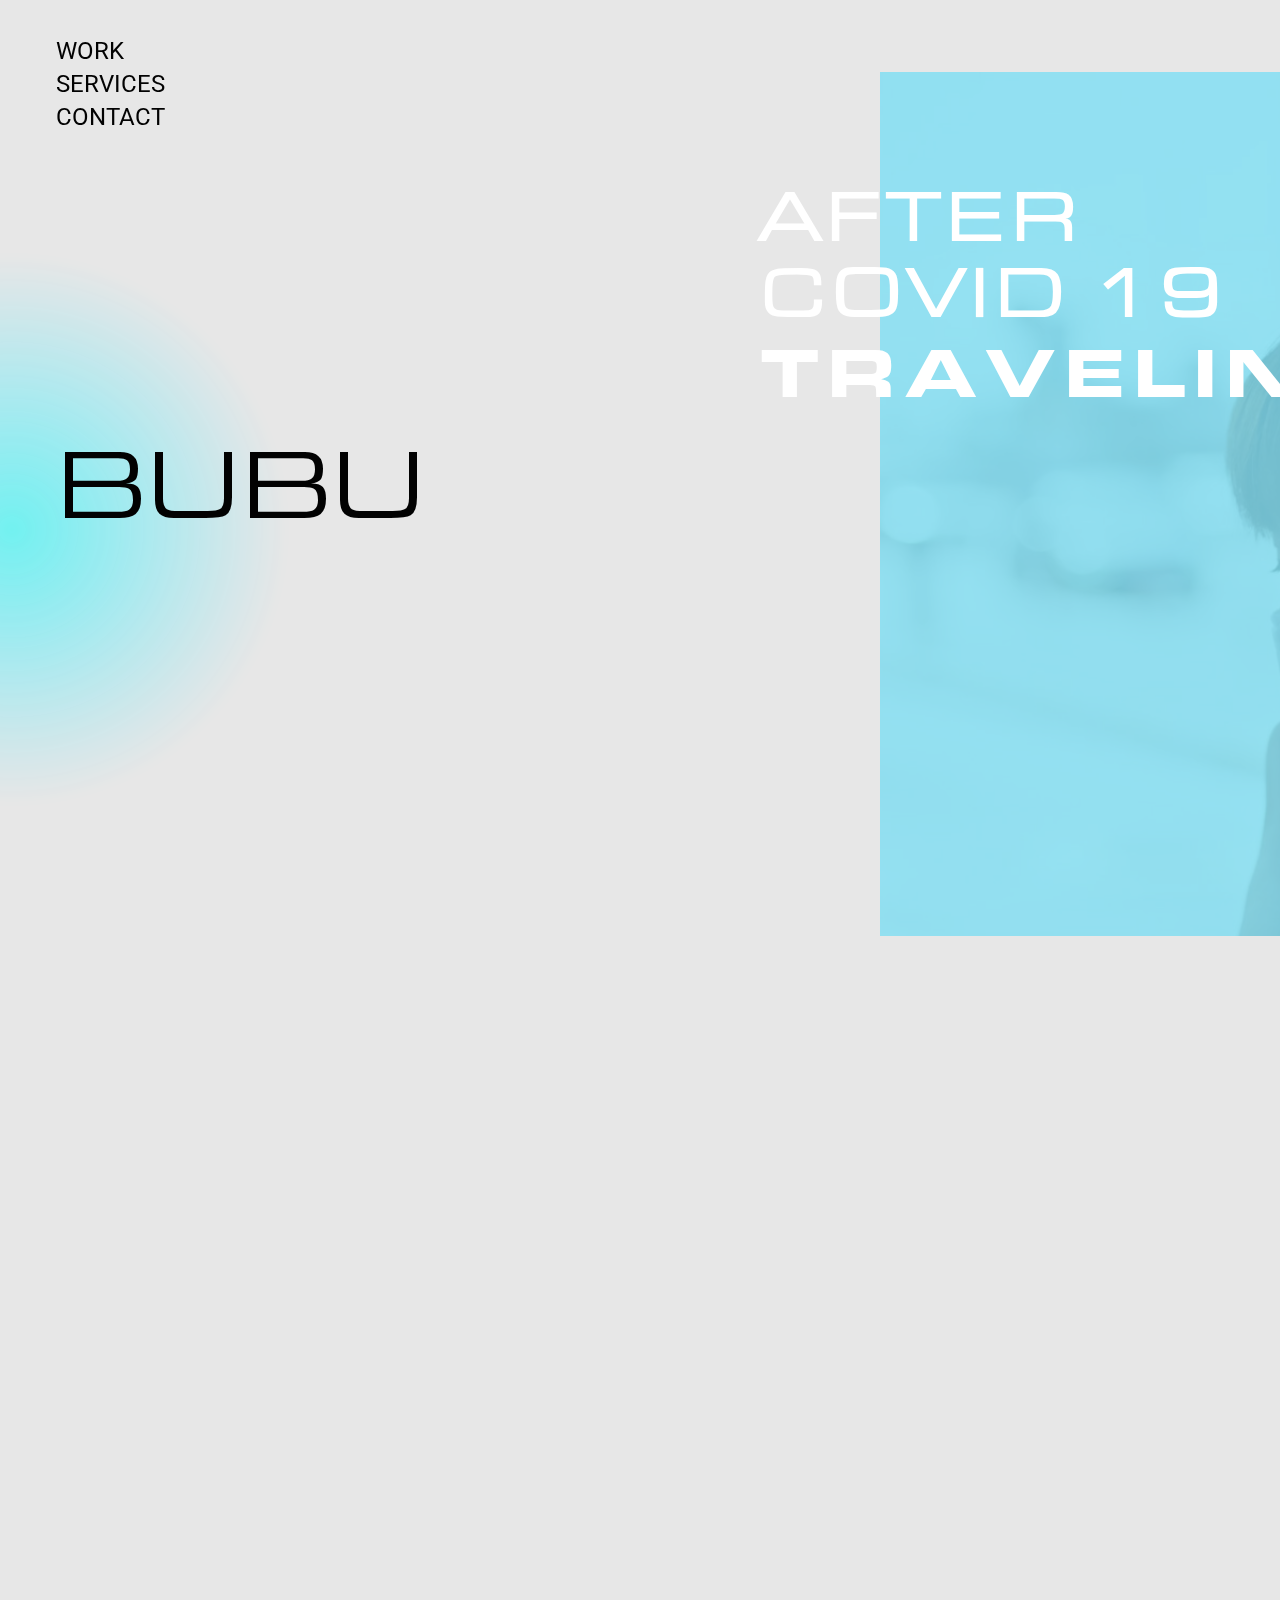
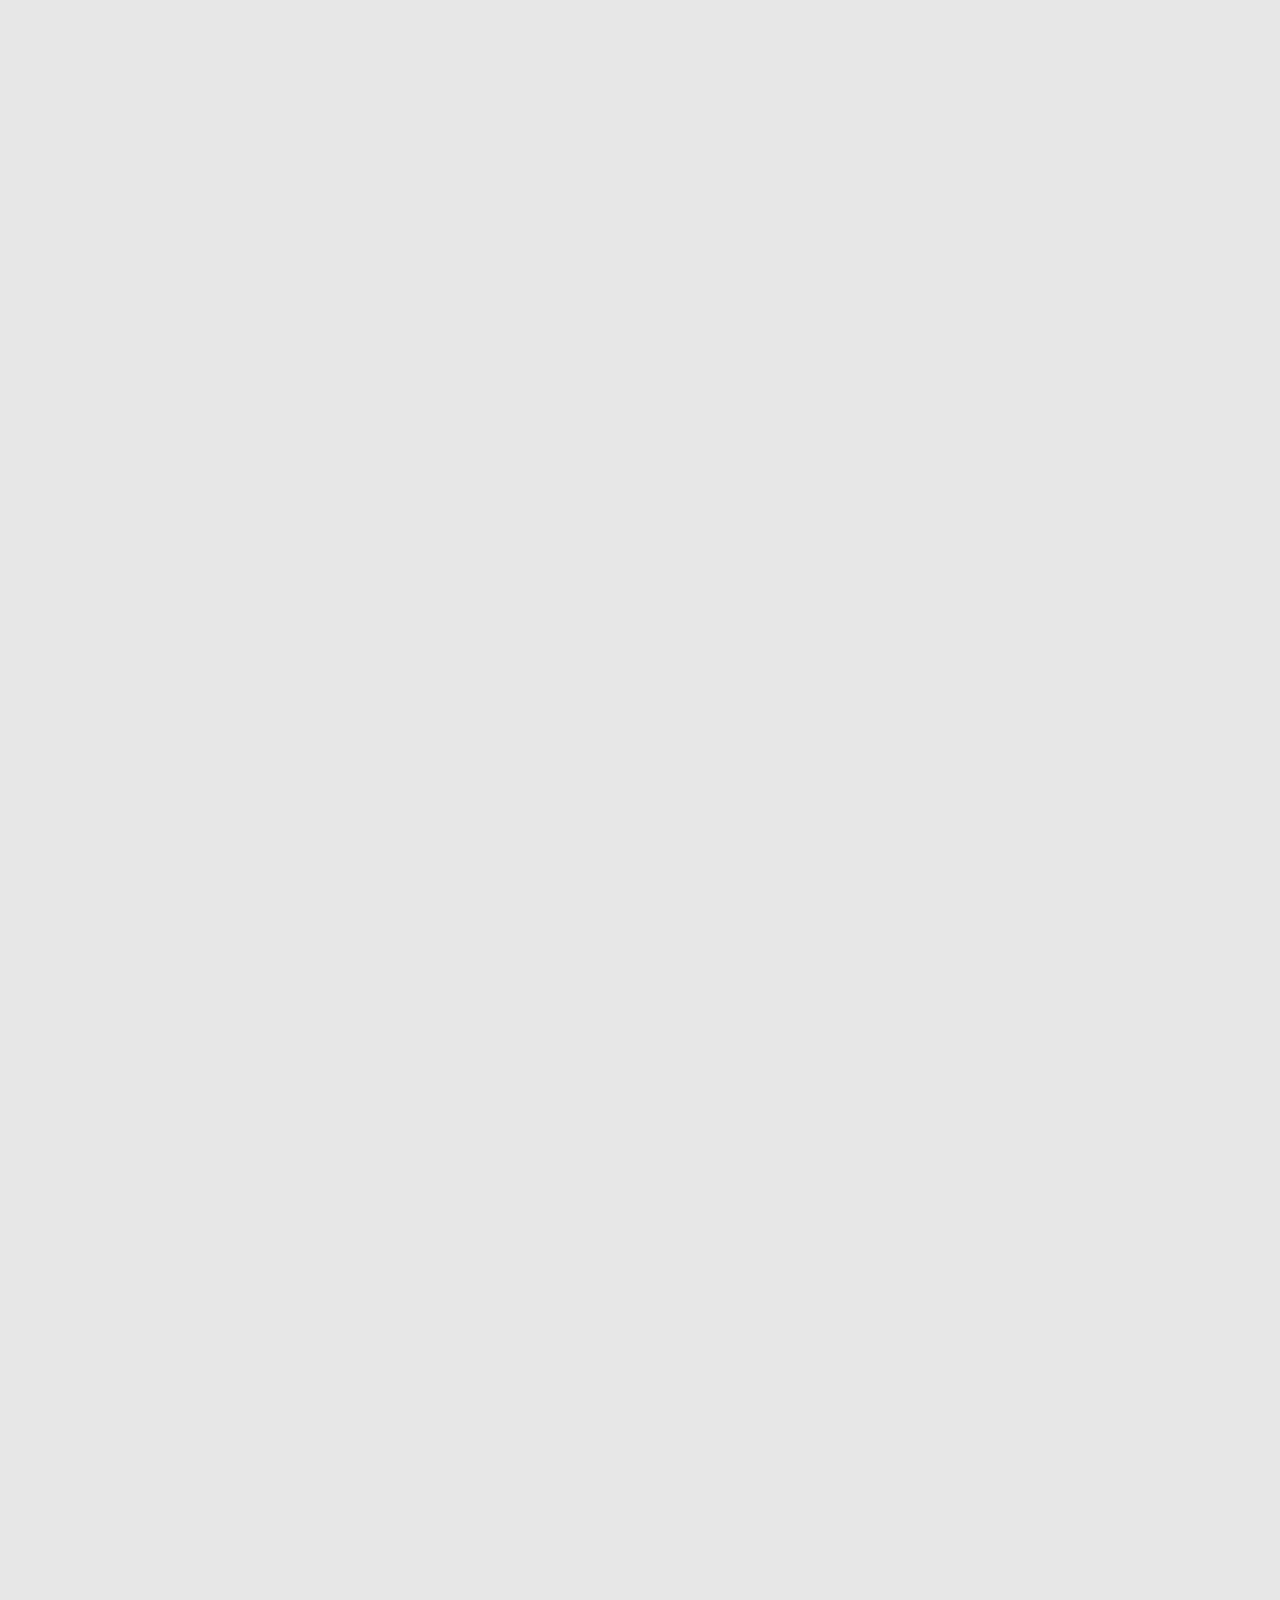
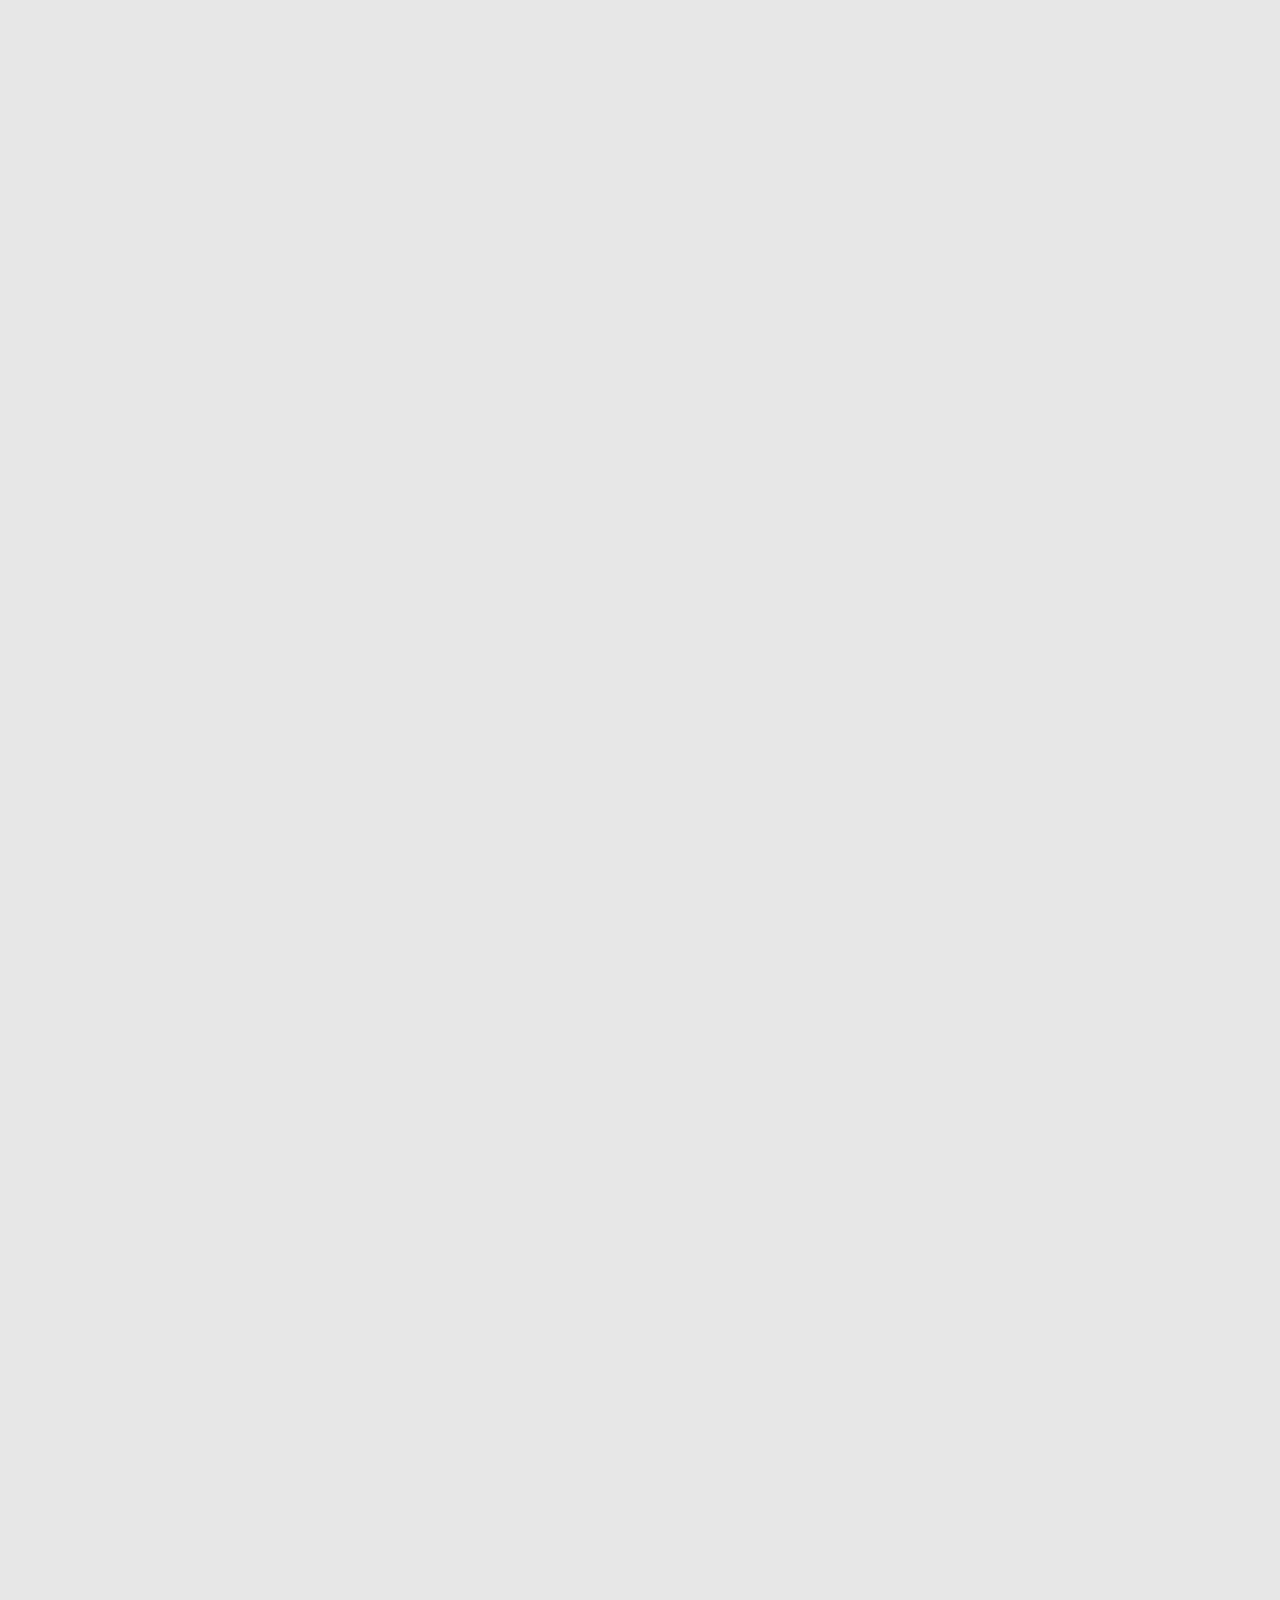
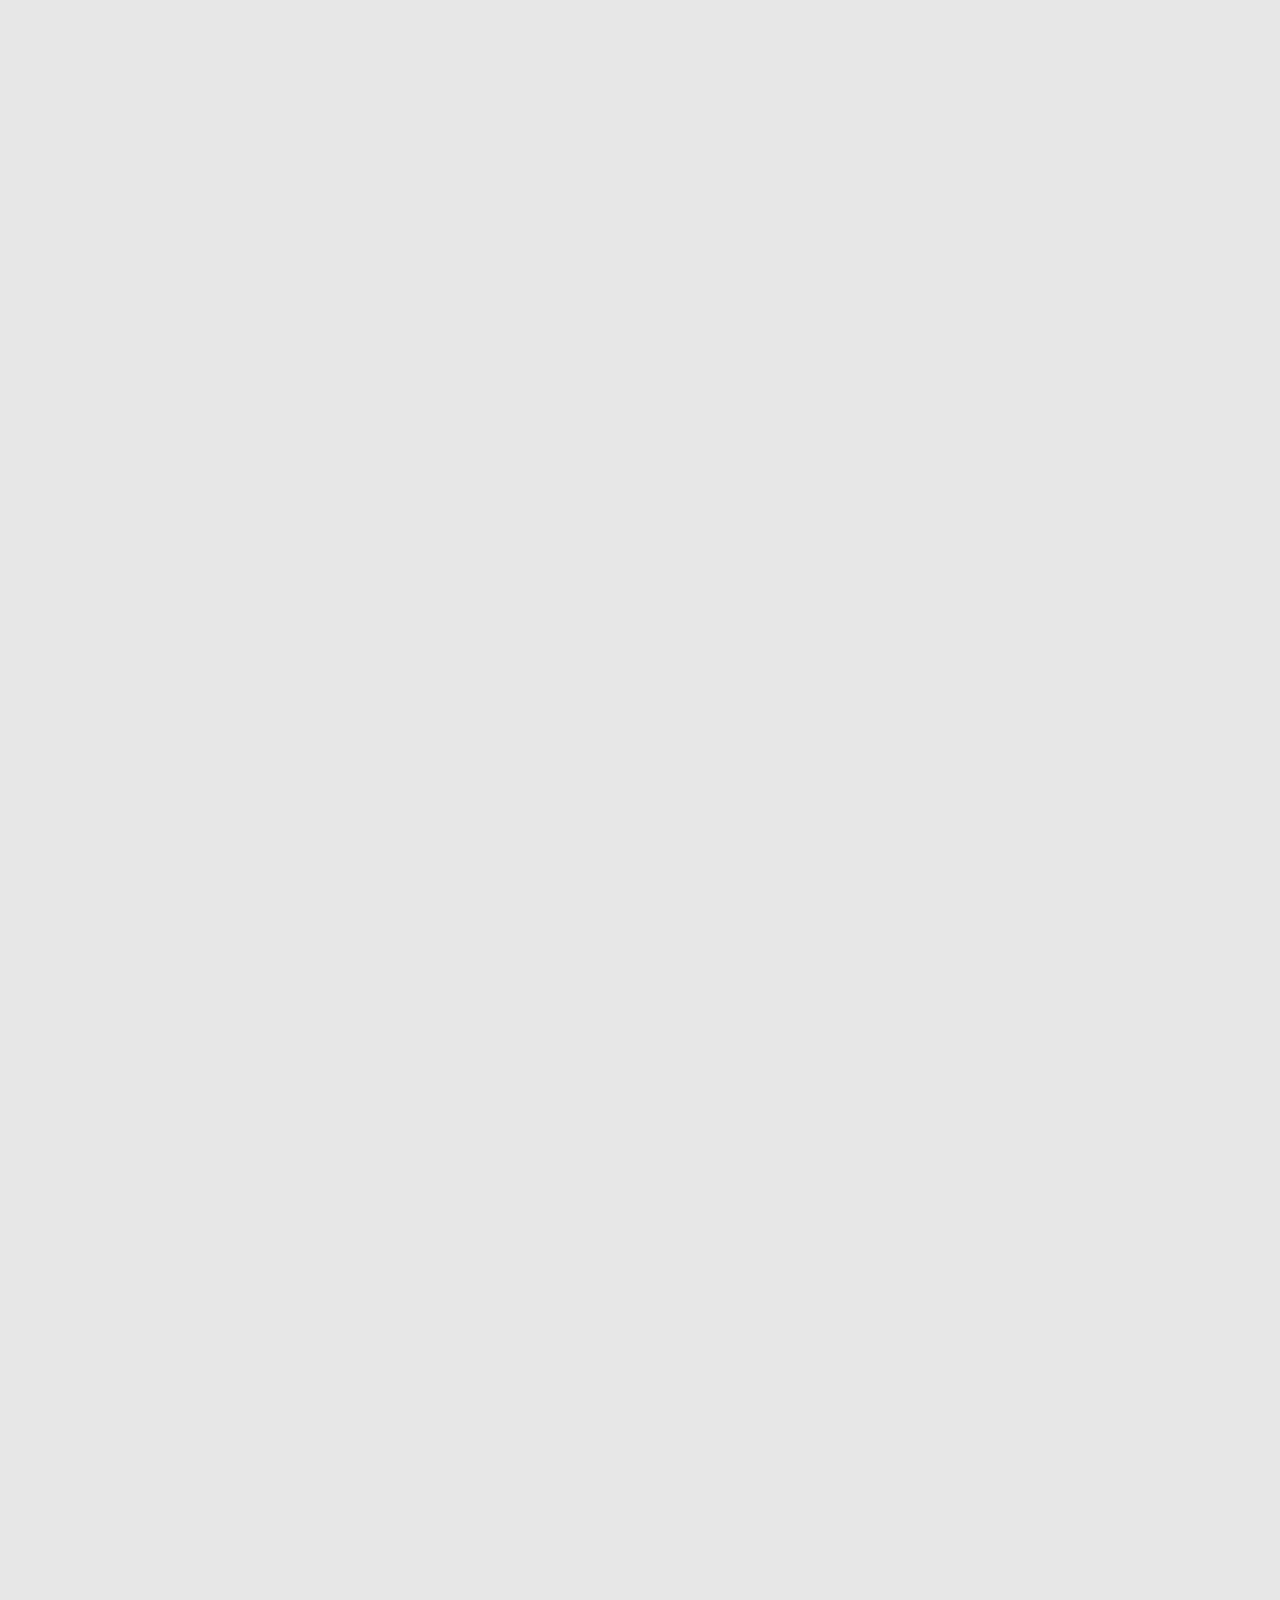
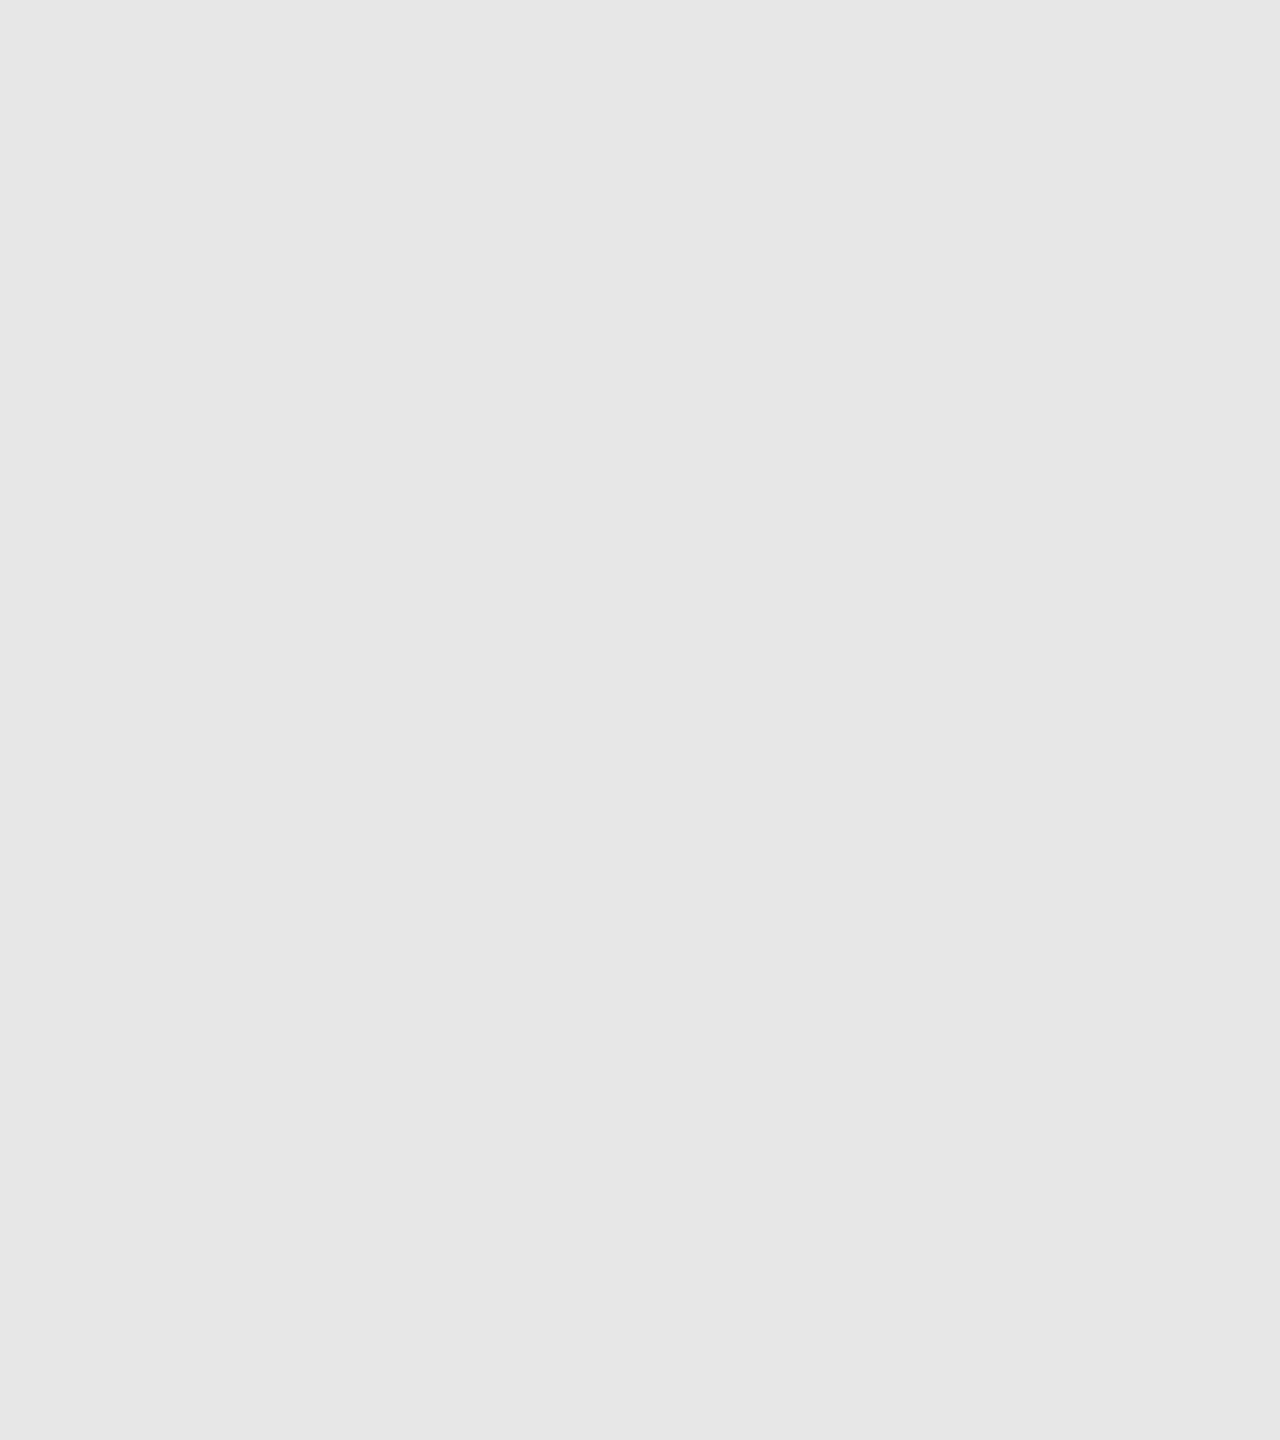
<file: index.html>
﻿<!DOCTYPE html>

<html lang="en" xmlns="http://www.w3.org/1999/xhtml">
<head>
    <meta charset="utf-8" />
    <title></title>
    <meta content="width=device-width, initial-scale=1, maximum-scale=1, user-scalable=no" name="viewport">
    <link href="css/animate.css" rel="stylesheet" />
    <script type="text/javascript">
        var cachebuster = Math.round(new Date().getTime() / 1000);
        document.write('<li' + 'nk rel="stylesheet" href="css/style.css?cb=' + cachebuster + '">');
    </script>
    <style>
        .horizontal-scroll-section__content-section{ top:4vh;}
    </style>
    <link href="https://fonts.googleapis.com/css2?family=Roboto:ital,wght@0,100;0,300;0,400;0,500;0,700;0,900;1,100;1,300;1,400;1,500;1,700;1,900&display=swap" rel="stylesheet">
</head>
<body>


    <div class="loading"></div>
   

    <div class="horizontal-scroll-section">
        <div class="scene">
            <div class="horizontal-scroll-section__content-wrapper wrapper">
                <div class="horizontal-scroll-section__content-section first-slide">
                    <nav style="text-align: left;">
                        <a href="index.html">WORK</a>
                        <a href="services.html">SERVICES</a>
                        <a href="javascript:;" class="contact">CONTACT</a>
                    </nav>

                    <div class="logo-area " >
                        <a href="index.html" class="logo wow zoomIn" data-wow-delay="0.5s" >BUBU</a>
                        <div class="clr"></div>
                        <!-- <div class="lang">
                            <a href="#" class="active">TR</a>
                            <a href="#">EN</a>
                        </div> -->
                    </div>
                </div>


                <div class="horizontal-scroll-section__content-section video frame1">
                    <a href="after-covid-19-traveling.html">
					<div class="trigger trigger--one" data-class="horizontal-scroll-section--animation-one" data-offset="0.2"></div>
					
					<div class="video-area " data-wow-delay="0.5s">
                        <img src="img/banner-img.png" class="right-bottom-img horizontal-scroll-section__image horizontal-scroll-section__image--two">
						<div class="video-load-img" style="width:100%; height:100%; position:absolute; left:0; top:0; background:url(img/video-bg.jpg) no-repeat center; background-size:cover; z-index:2"></div> 
                        <div class="video-container">
						    <iframe src="https://player.vimeo.com/video/451935168?&autoplay=1&loop=1&title=0&byline=0&portrait=0&muted=1&byline=0&portrait=0&sidedock=0&loop=1&title=0&byline=0&portrait=0&background=1" style="position: absolute; width: 100%;height: 100vh;" width="100%" height="100vh" frameborder="0" allow="autoplay; fullscreen" allowfullscreen></iframe>
                        </div>
                        <h2 class="mobil">AFTER<br />COVID 19<br /><span>TRAVELING</span></h2>
					</div>
                    <h2 class="desktop" style="opacity: 1 !important;">AFTER<br />COVID 19<br /><span>TRAVELING</span></h2>
                     </a>
                </div>


                <div class="horizontal-scroll-section__content-section video frame2">
                    <a href="ciga.html">
                        <div class="trigger trigger--one" data-class="horizontal-scroll-section--animation-two" data-offset="0.4"></div>
                        <div class="video-area ">
                            <img src="img/banner-img-2.png" class="right-bottom-img horizontal-scroll-section__image horizontal-scroll-section__image--two section__image--two">
                            <div class="video-load-img" style="width:100%; height:100%; position:absolute; left:0; top:0; background:url(img/video-bg2.jpg) no-repeat center; background-size:cover; z-index:2"></div> 
                            <div class="video-container">
                                <iframe src="https://player.vimeo.com/video/575740994?&autoplay=1&loop=1&title=0&byline=0&portrait=0&muted=1&byline=0&portrait=0&sidedock=0&loop=1&title=0&byline=0&portrait=0&background=1" style="position: absolute; width: 100%;height: 100vh;" width="100%" height="100vh" frameborder="0" allow="autoplay; fullscreen" allowfullscreen></iframe>
                            </div>
                            <h2 class="mobil">CHILD <br>FRIENDLY<br /><span>AIRPORT</span></h2>
                        </div>
                        <h2 class="desktop">CHILD <br>FRIENDLY<br /><span>AIRPORT</span></h2>
                    </a>
                </div>


                <div class="horizontal-scroll-section__content-section video frame3">
                    <a href="playful-banking.html">
                        <div class="trigger trigger--one" data-class="horizontal-scroll-section--animation-tree" data-offset="0.6"></div>
                        <div class="video-area ">
                            <img src="img/banner-img-3.png" class="right-bottom-img horizontal-scroll-section__image horizontal-scroll-section__image--tree section__image--tree">
                            <div class="video-load-img" style="width:100%; height:100%; position:absolute; left:0; top:0; background:url(img/video-bg3.jpg) no-repeat center; background-size:cover; z-index:2"></div> 
                            <div class="video-container">
                                <img src="img/playful.jpg" style="position: absolute; height:100vh; width:100%; object-fit: cover;" alt="">
                                <iframe src="https://player.vimeo.com/video/575740994?&autoplay=1&loop=1&title=0&byline=0&portrait=0&muted=1&byline=0&portrait=0&sidedock=0&loop=1&title=0&byline=0&portrait=0&background=1" style="position: absolute; width: 100%;height: 100vh; opacity: 0 !important;" width="100%" height="100vh" frameborder="0" allow="autoplay; fullscreen" allowfullscreen></iframe>
                            </div>
                            <h2 class="mobil">PLAYFUL<br>BANKING<br /><span>EXPERIENCE</span></h2>
                        </div>
                        <h2 class="desktop">PLAYFUL<br>BANKING<br /><span>EXPERIENCE</span></h2>
                    </a>
                </div>



                <div class="horizontal-scroll-section__content-section video frame4">
                    <a href="colorful.html">
                        <div class="trigger trigger--one" data-class="horizontal-scroll-section--animation-four" data-offset="0.6"></div>
                        <div class="video-area">
                            <img src="img/banner-img-4.png" class="right-bottom-img horizontal-scroll-section__image horizontal-scroll-section__image--tree section__image--four">
                            <div class="video-container">
                                <iframe src="https://player.vimeo.com/video/575741332?&autoplay=1&loop=1&title=0&byline=0&portrait=0&muted=1&byline=0&portrait=0&sidedock=0&loop=1&title=0&byline=0&portrait=0&background=1" style="position: absolute; width: 100%;height: 100vh; " width="100%" height="100vh" frameborder="0" allow="autoplay; fullscreen" allowfullscreen></iframe>
                            </div>
                            <h2 class="mobil">COLORFUL<br>AND TASTY<br /><span>PACKAGES</span></h2>
                        </div>
                        <h2 class="desktop">COLORFUL<br>AND TASTY<br /><span>PACKAGES</span></h2>
                    </a>
                </div>


                <div class="horizontal-scroll-section__content-section">
                    <img class="shadow-contact-top" src="img/shadow-contact-top.png" alt="">
                    <img class="shadow-contact-bottom" src="img/shadow-contact-bottom.png" alt="">
                    <div class="social">
                        
                        <a href="https://www.instagram.com/bubu.agency/" target="_blank">instagram</a>
                        <a href="https://www.linkedin.com/company/bubuagency" target="_blank">linkedin</a>
                    </div>

                    <div class="contact-content">
                        <a class="footer-logo">BUBU</a>
                        <p>Saadet Sokak, 4-1 Küçük Çamlıca, Üsküdar / İstanbul
                        <br /><br />
                            <b>T: 0216 505 60 00<br />
                            M: <a href="mailto:info@bubutasarim.com">info@bubutasarim.com</a>
                             </b>
                        </p>
                    </div>

                    <div class="copright">Copyright © Bubu Tasarım 2020</div>
                </div>

                
            </div>
        </div>
    </div>



    <script src='js/jquery.min.js'></script>
    <script src="js/wow.min.js"></script>
    <script type='text/javascript' src='js/jquery.nicescroll.min.js?ver=1'></script>
    <script>
        var cachebuster = Math.round(new Date().getTime() / 1000);
        document.write('<scr' + 'ipt type="text/javascript" src="js/function.js?cb=' + cachebuster + '"></scr' + 'ipt>');
    </script>

</body>
</html>
</file>
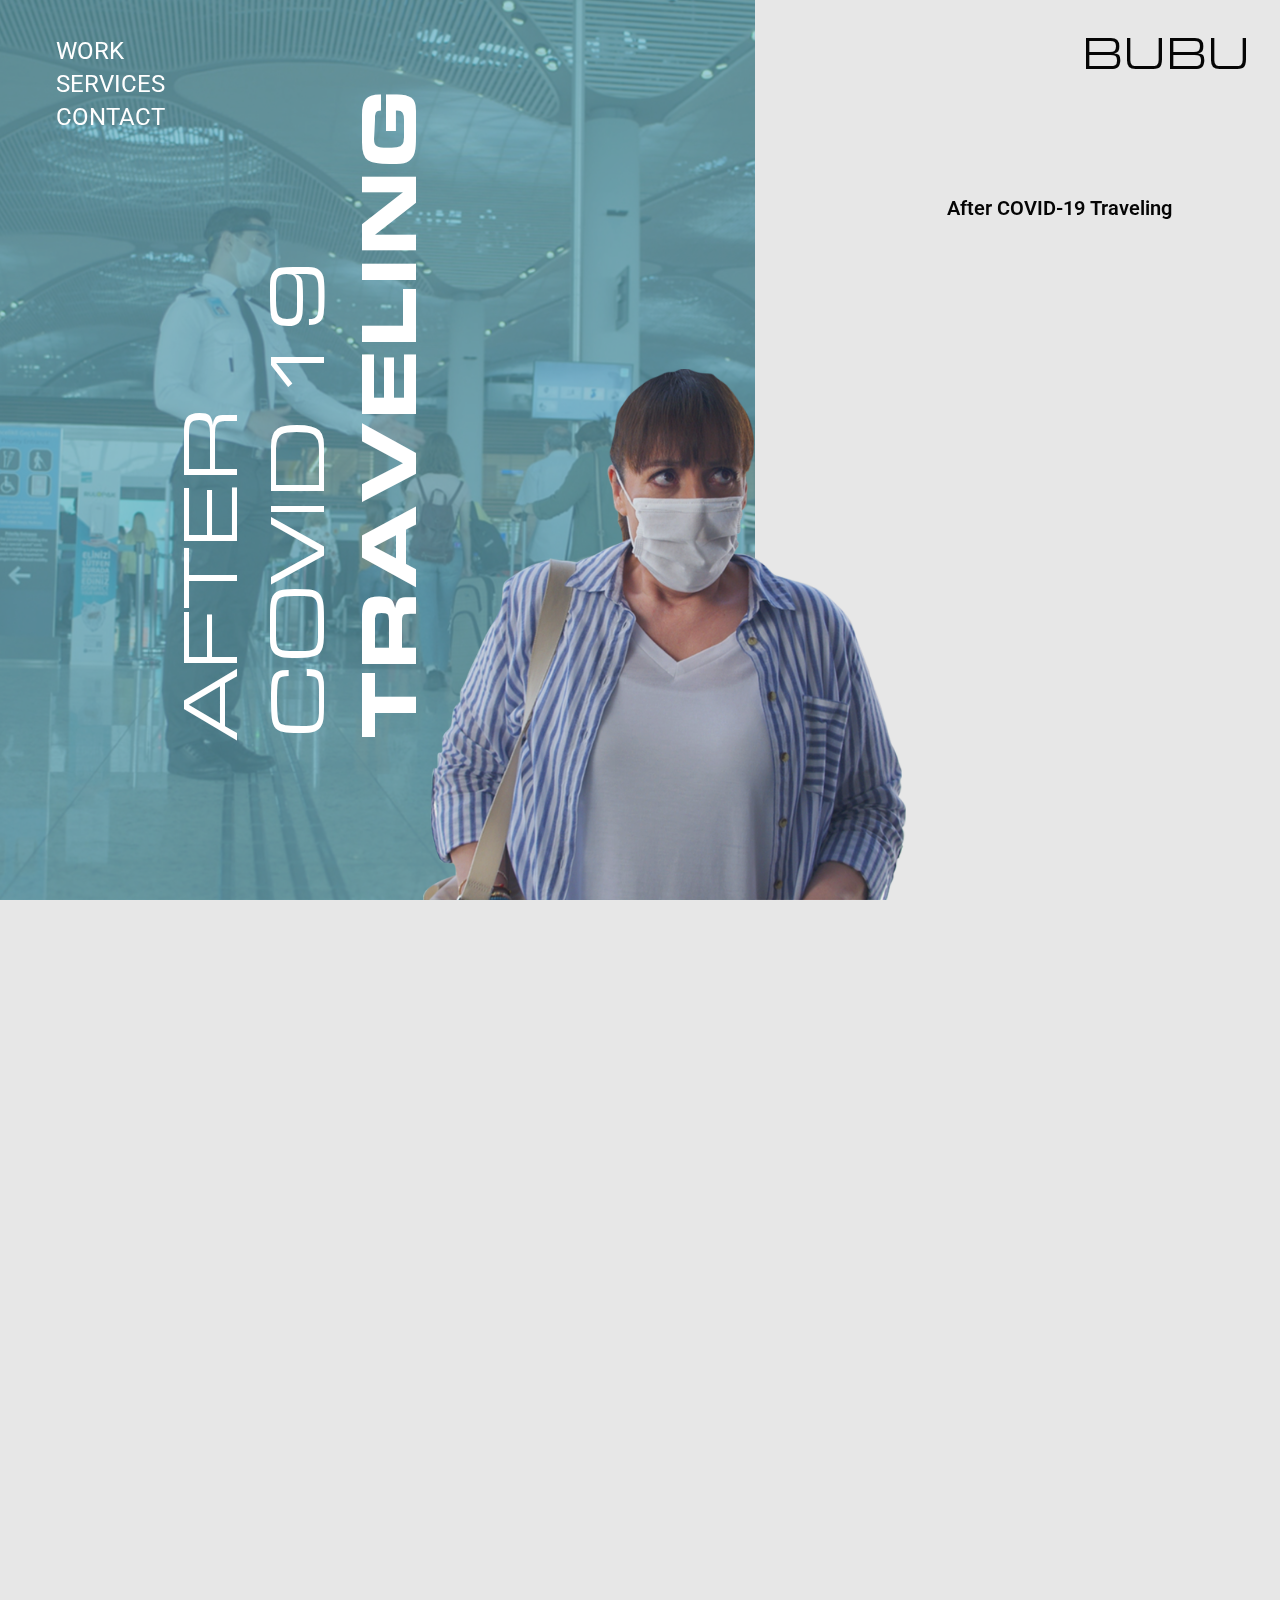
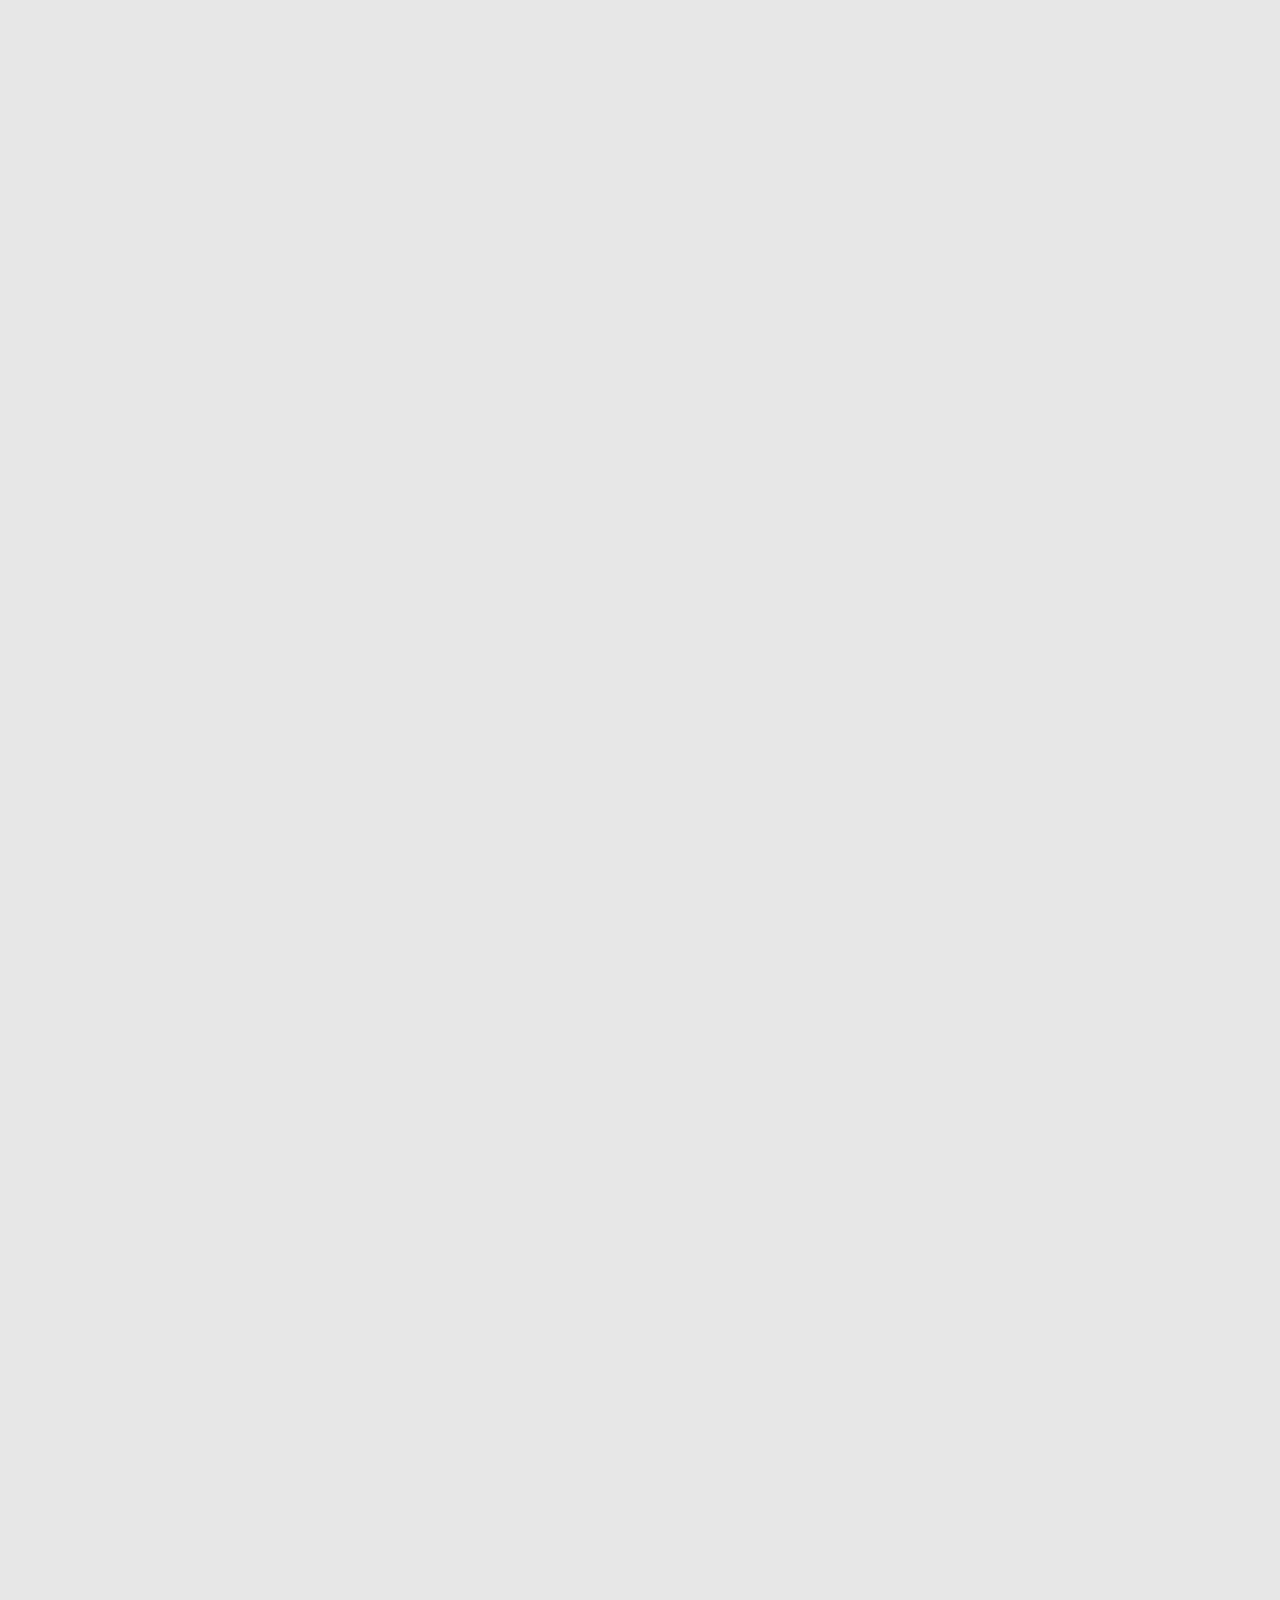
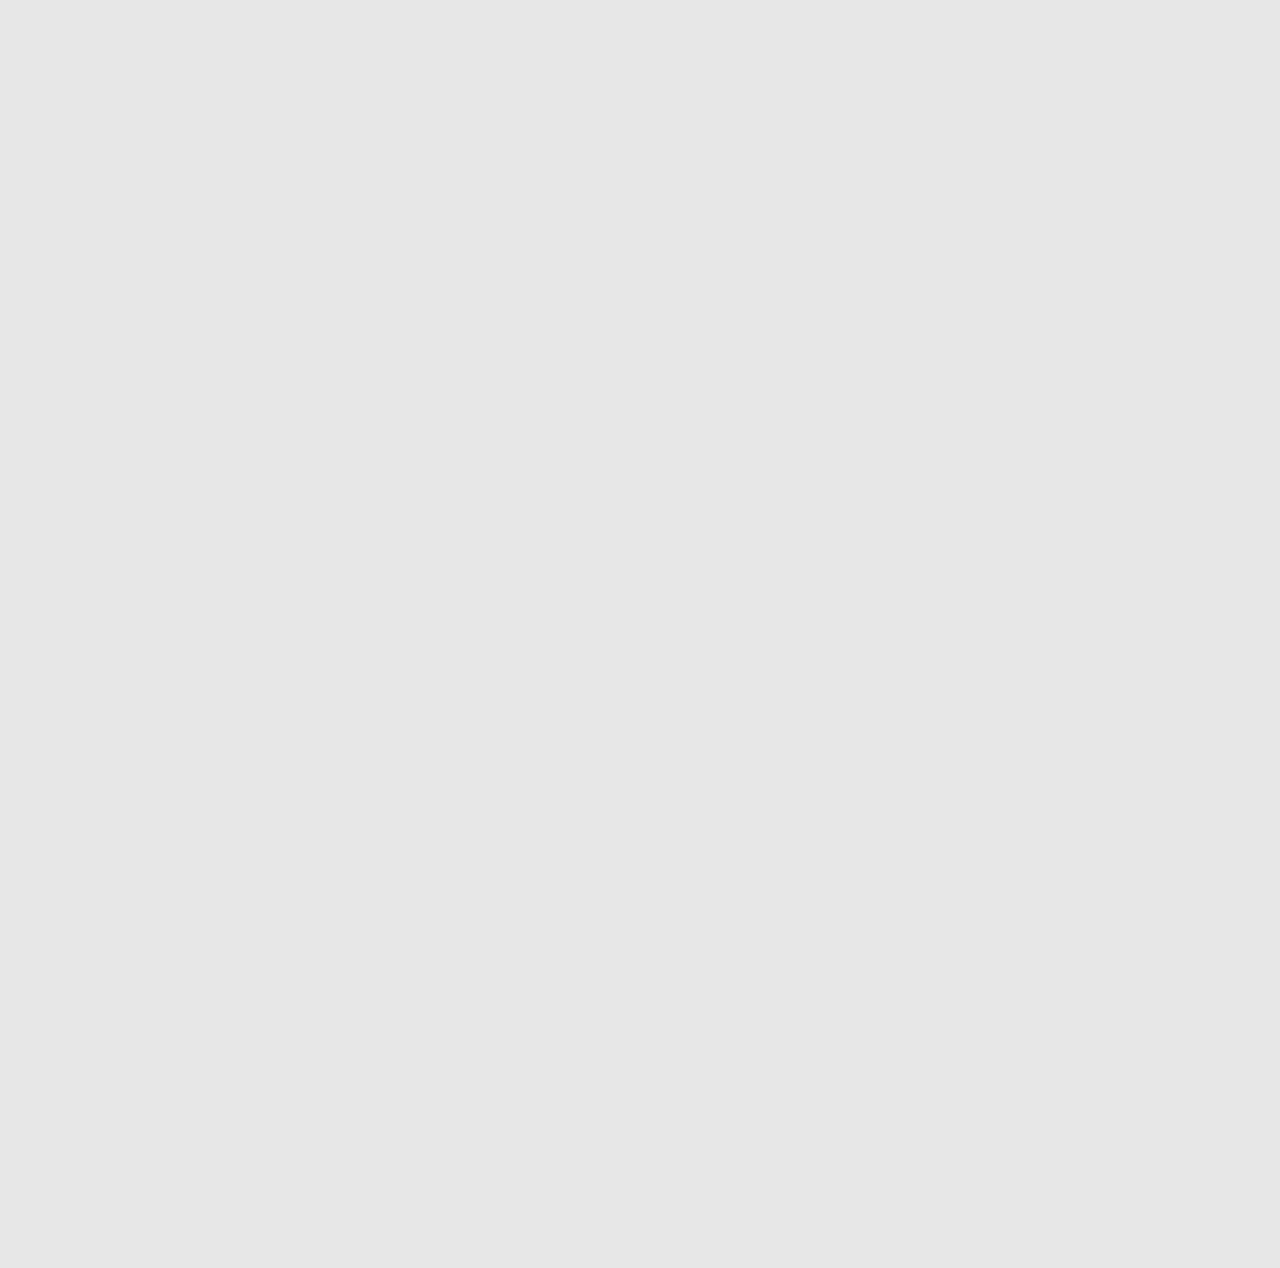
<file: after-covid-19-traveling.html>
﻿<!DOCTYPE html>

<html lang="en" xmlns="http://www.w3.org/1999/xhtml">
<head>
    <meta charset="utf-8" />
    <title></title>
    <meta content="width=device-width, initial-scale=1, maximum-scale=1, user-scalable=no" name="viewport">
    <link href="css/animate.css" rel="stylesheet" />
    <script type="text/javascript">
        var cachebuster = Math.round(new Date().getTime() / 1000);
        document.write('<li' + 'nk rel="stylesheet" href="css/style.css?cb=' + cachebuster + '">');
    </script>
    <link href="https://fonts.googleapis.com/css2?family=Roboto:ital,wght@0,100;0,300;0,400;0,500;0,700;0,900;1,100;1,300;1,400;1,500;1,700;1,900&display=swap" rel="stylesheet">
    <style>
        nav a{ color: #fff;}
    </style>
</head>
<body>

    <div class="loading"></div>
    <a href="index.html" class="logo-bottom-page wow fadeIn" data-wow-delay="0.5s">BUBU</a>
    <div class="horizontal-scroll-section">
        <div class="scene">
            <div class="horizontal-scroll-section__content-wrapper wrapper">
                <div class="horizontal-scroll-section__content-section first-slide services-first detail-banner-area">
                    <nav style="text-align: left;">
                        <a href="index.html">WORK</a>
                        <a href="services.html">SERVICES</a>
                        <a href="javascript:;" class="contact">CONTACT</a>
                    </nav>

                    <div class="banner-area banner1">
                        <div class="in">
                            <div class="text">
                                AFTER<br>
                                COVID 19<br>
                                <b>TRAVELING</b>
                            </div>
                            <img src="img/detail-banner-1.jpg" alt="">
                            <iframe src="https://player.vimeo.com/video/451935168?&autoplay=1&loop=1&title=0&byline=0&portrait=0&muted=1&byline=0&portrait=0&sidedock=0&loop=1&title=0&byline=0&portrait=0&background=1" style="position: absolute; width: 100%;height: 100vh;" width="100%" height="100vh" frameborder="0" allow="autoplay; fullscreen" allowfullscreen></iframe>
                        </div>
                        <img src="img/banner-img.png" class="front" alt="">
                     
                    </div>
                </div>


                <div class="horizontal-scroll-section__content-section section-detail-two">
					<div class="video-area-page">
                        <div class="title">After COVID-19 Traveling</div>
                        <iframe src="https://player.vimeo.com/video/451935168?&autoplay=0&title=0&byline=0" width="100%" frameborder="0" allow="autoplay; fullscreen" allowfullscreen></iframe>
                    </div>
                </div>


                <div class="horizontal-scroll-section__content-section section-detail-tree">
                    <div class="in-text">
                        <p>
                            After the Covid-19 pandemic, behaviors and habits of the passengers have changed. Flying with an airplane was considered so dangerous and risky because of the hygienic reasons. In case of keeping passengers safe, Istanbul Airport had many new implementations to keep the hygiene level on top. Then, we had a challenge to tell those implementations to the potential passengers. So we found a fun way to do that!
                        </p>
                        <div class="bottom-text-row">
                            <strong>Client</strong>
                            <span>IGA Istanbul Airport - Turkish Airlines</span>
                        </div>
                        <div class="bottom-text-row">
                            <strong>Category</strong>
                            <span>TV / Digital Ad.</span>
                        </div>
                    </div>
                </div>



                <div class="horizontal-scroll-section__content-section section-detail-four">
                    <div class="imgs">
                        <img src="img/detail-1.png" alt="">
                        <img src="img/detail-2.png" class="img2" alt="">
                    </div>
                </div>

 
 
            


                <div class="horizontal-scroll-section__content-section">
                    <img class="shadow-contact-top" src="img/shadow-contact-top.png" alt="">
                    <img class="shadow-contact-bottom" src="img/shadow-contact-bottom.png" alt="">
                    <div class="social">
                        
                        <a href="https://www.instagram.com/bubu.agency/" target="_blank">instagram</a>
                        <a href="https://www.linkedin.com/company/bubuagency
" target="_blank">linkedin</a>
                    </div>

                    <div class="contact-content">
                        <a class="footer-logo">BUBU</a>
                        <p>Saadet Sokak, 4-1 Küçük Çamlıca, Üsküdar / İstanbul
                        <br /><br />
                            <b>T: 0216 505 60 00<br />
                            M: <a href="mailto:info@bubutasarim.com">info@bubutasarim.com</a>
                             </b>
                        </p>
                    </div>

                    <div class="copright">Copyright © Bubu Tasarım 2020</div>
                </div>

                
            </div>
        </div>
    </div>



    <script src='js/jquery.min.js'></script>
    <script src="js/wow.min.js"></script>
    <script type='text/javascript' src='js/jquery.nicescroll.min.js?ver=1'></script>
    <script>
        var cachebuster = Math.round(new Date().getTime() / 1000);
        document.write('<scr' + 'ipt type="text/javascript" src="js/function.js?cb=' + cachebuster + '"></scr' + 'ipt>');
    </script>

</body>
</html>
</file>
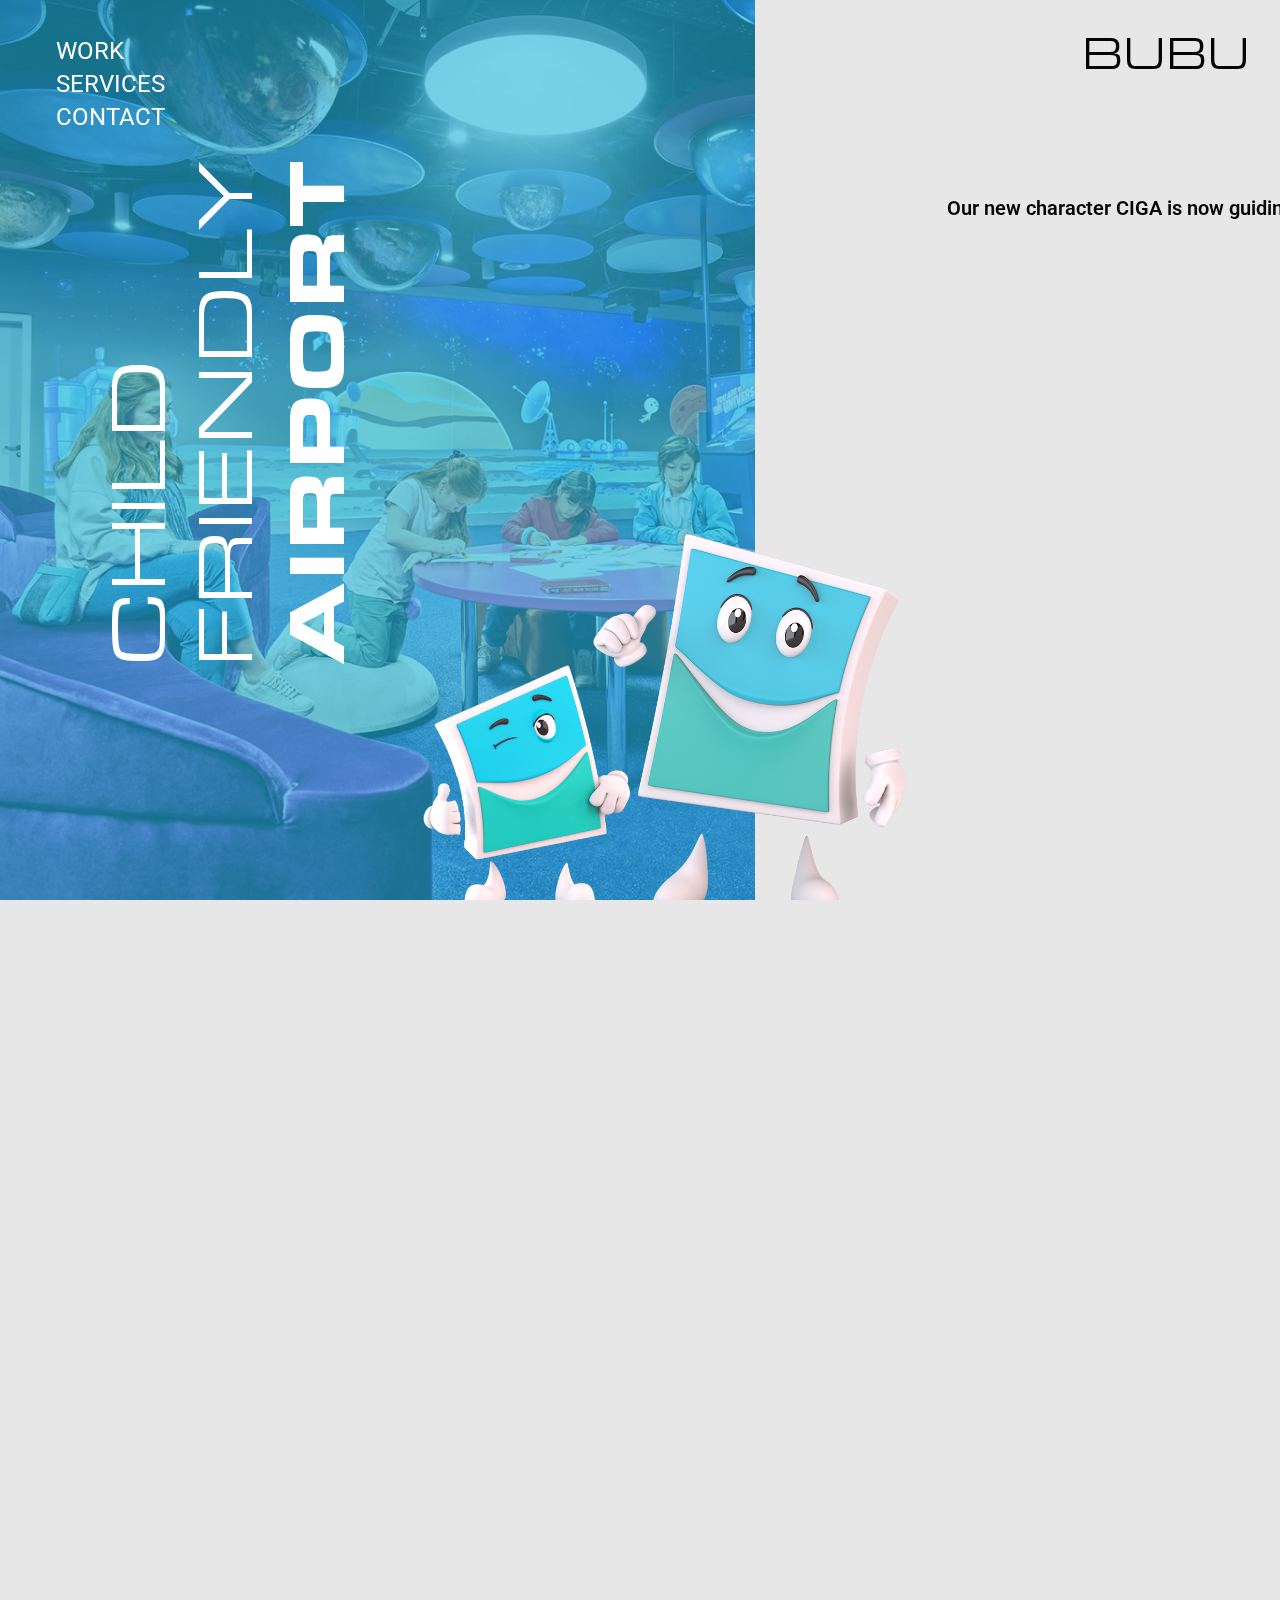
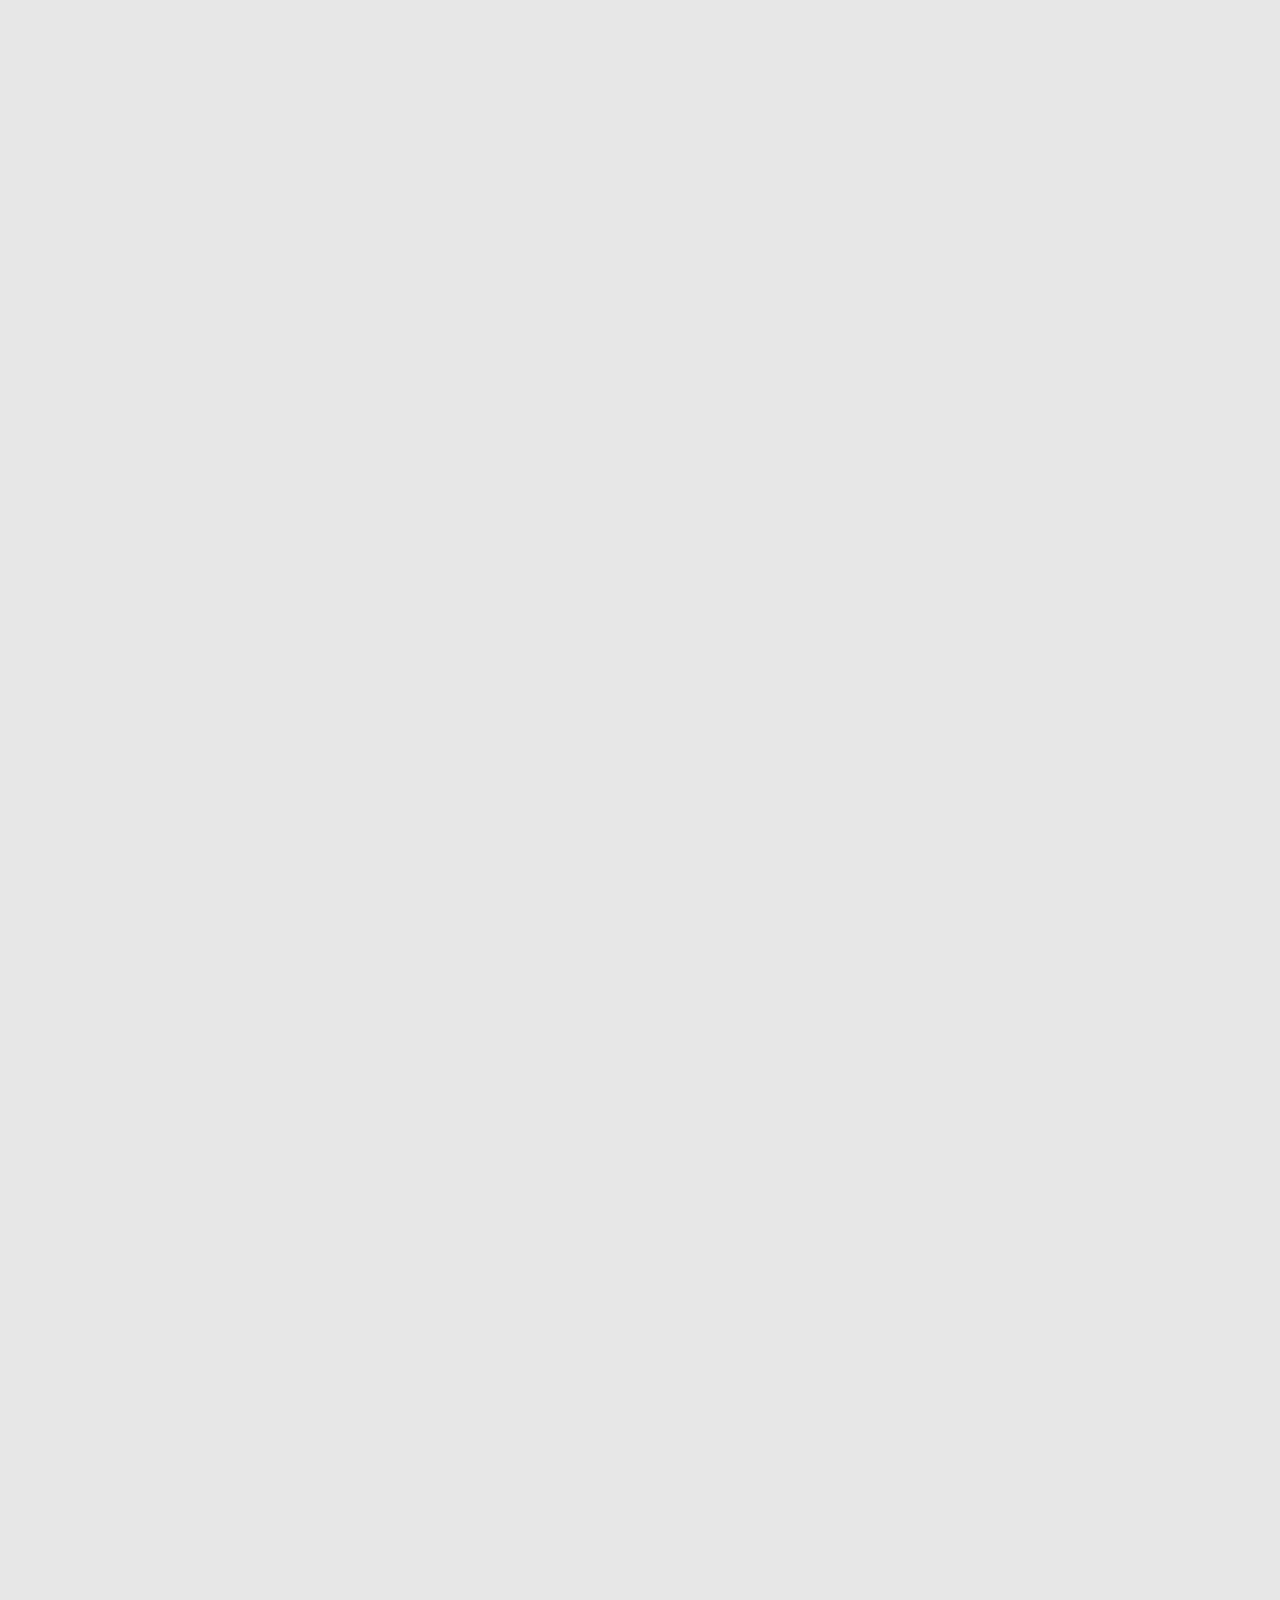
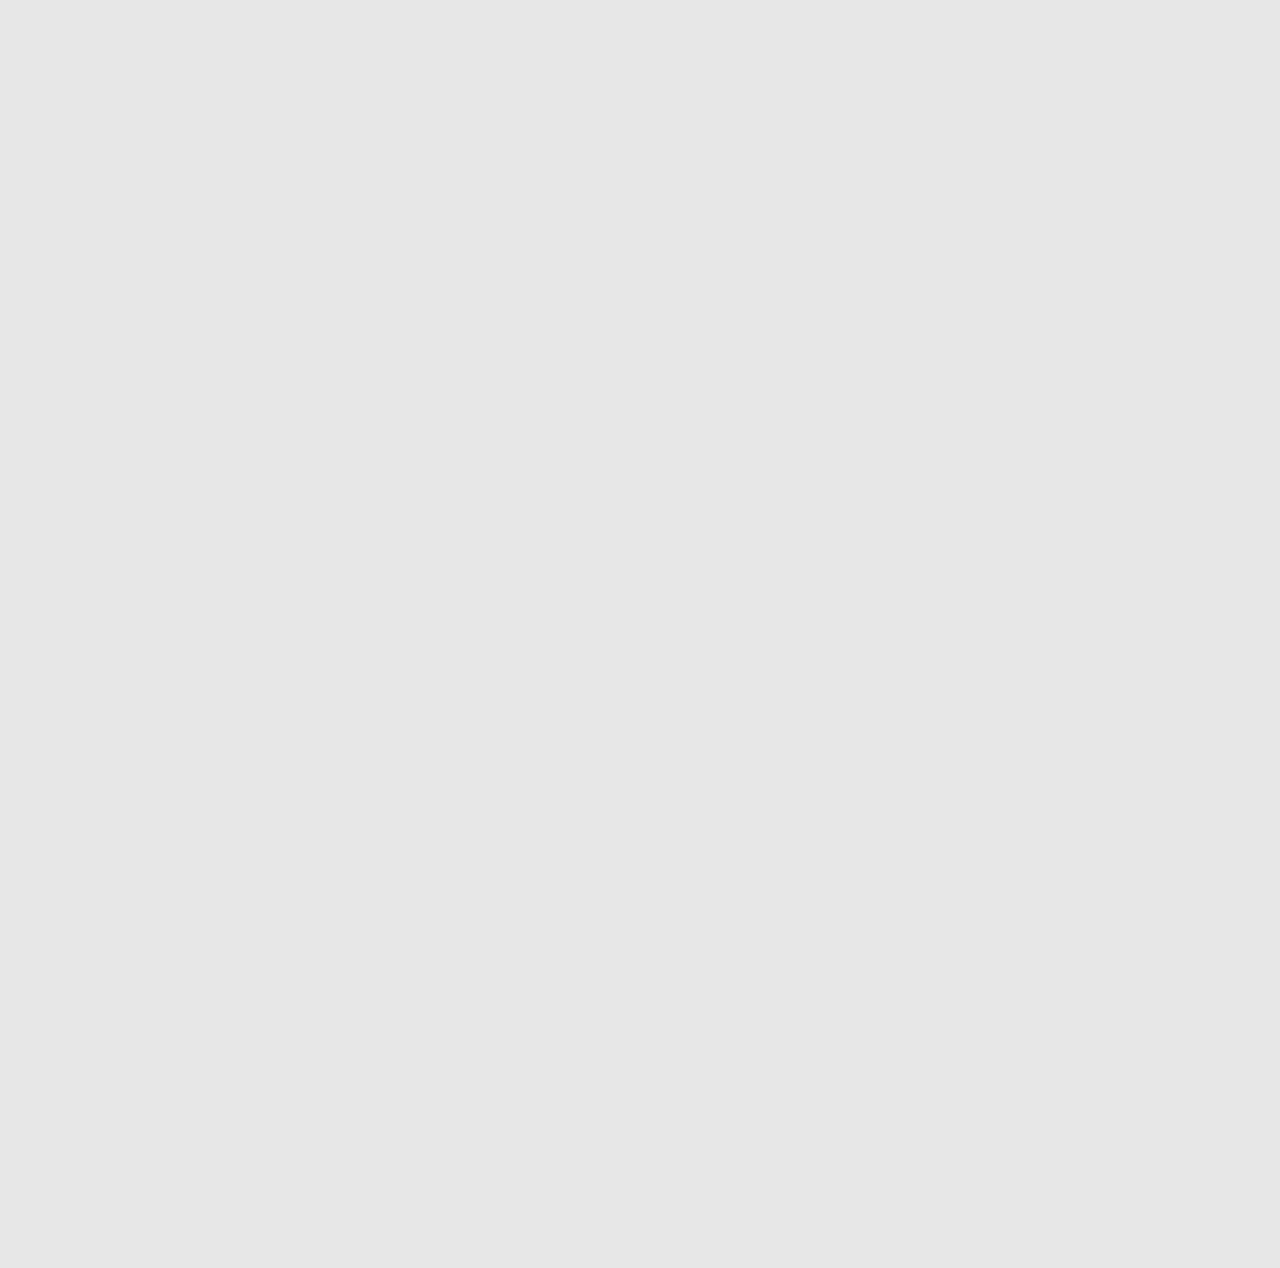
<file: ciga.html>
﻿<!DOCTYPE html>

<html lang="en" xmlns="http://www.w3.org/1999/xhtml">
<head>
    <meta charset="utf-8" />
    <title></title>
    <meta content="width=device-width, initial-scale=1, maximum-scale=1, user-scalable=no" name="viewport">
    <link href="css/animate.css" rel="stylesheet" />
    <script type="text/javascript">
        var cachebuster = Math.round(new Date().getTime() / 1000);
        document.write('<li' + 'nk rel="stylesheet" href="css/style.css?cb=' + cachebuster + '">');
    </script>
    <link href="https://fonts.googleapis.com/css2?family=Roboto:ital,wght@0,100;0,300;0,400;0,500;0,700;0,900;1,100;1,300;1,400;1,500;1,700;1,900&display=swap" rel="stylesheet">
    <style>
        nav a{ color: #fff;}
        .banner-area.banner1::after {
        background: #19b4db;
        }
    </style>
</head>
<body>

    <div class="loading"></div>
    <a href="index.html" class="logo-bottom-page wow fadeIn" data-wow-delay="0.5s">BUBU</a>
    <div class="horizontal-scroll-section">
        <div class="scene">
            <div class="horizontal-scroll-section__content-wrapper wrapper">
                <div class="horizontal-scroll-section__content-section first-slide services-first detail-banner-area">
                    <nav style="text-align: left;">
                        <a href="index.html">WORK</a>
                        <a href="services.html">SERVICES</a>
                        <a href="javascript:;" class="contact">CONTACT</a>
                    </nav>

                    <div class="banner-area banner1">
                        <div class="in">
                            <div class="text">
                                CHILD &nbsp;<br>
                                FRIENDLY <br>
                                <b>AIRPORT</b>
                            </div>
                            <img src="img/detail-banner-2.jpg" alt="">
                            <iframe src="https://player.vimeo.com/video/575740994?&autoplay=1&loop=1&title=0&byline=0&portrait=0&muted=1&byline=0&portrait=0&sidedock=0&loop=1&title=0&byline=0&portrait=0&background=1" style="position: absolute; width: 100%;height: 100vh;" width="100%" height="100vh" frameborder="0" allow="autoplay; fullscreen" allowfullscreen></iframe>
                        </div>
                        <img src="img/banner-img-2.png" class="front" alt="">
                    </div>
                </div>


                <div class="horizontal-scroll-section__content-section section-detail-two">
					<div class="video-area-page">
                        <div class="title">Our new character CIGA is now guiding the kids in Istanbul Airport!</div>
                        <iframe src="https://player.vimeo.com/video/575740994?&autoplay=0&title=0&byline=0" width="100%" frameborder="0" allow="autoplay; fullscreen" allowfullscreen></iframe>
                    </div>
                </div>


                <div class="horizontal-scroll-section__content-section section-detail-tree">
                    <div class="in-text">
                        <p>
                            We created the concept strategy in line with the future planning of Istanbul Airport, one of the largest airports in the world. In line with this strategy, we put children at the center of the airport's communication strategy. Thus, CIGA was born. Also, the playgrounds for the kids were designed by our design team. We designed the playgrounds with the expeditional concepts which are influenced by nature itself.
                        </p>
                        <div class="bottom-text-row">
                            <strong>Client</strong>
                            <span>IGA Istanbul Airport</span>
                        </div>
                        <div class="bottom-text-row">
                            <strong>Category</strong>
                            <span>Brand Strategy / Identity</span>
                        </div>
                    </div>
                </div>



                <div class="horizontal-scroll-section__content-section section-detail-four">
                    <div class="imgs">
                        <img src="img/ciga-1.jpg" alt="">
                        <img src="img/ciga-2.jpg" class="img2" alt="">
                    </div>
                </div>

 
 
            


                <div class="horizontal-scroll-section__content-section">
                    <img class="shadow-contact-top" src="img/shadow-contact-top.png" alt="">
                    <img class="shadow-contact-bottom" src="img/shadow-contact-bottom.png" alt="">
                    <div class="social">
                        
                        <a href="https://www.instagram.com/bubu.agency/" target="_blank">instagram</a>
                        <a href="https://www.linkedin.com/company/bubuagency
" target="_blank">linkedin</a>
                    </div>

                    <div class="contact-content">
                        <a class="footer-logo">BUBU</a>
                        <p>Saadet Sokak, 4-1 Küçük Çamlıca, Üsküdar / İstanbul
                        <br /><br />
                            <b>T: 0216 505 60 00<br />
                            M: <a href="mailto:info@bubutasarim.com">info@bubutasarim.com</a>
                             </b>
                        </p>
                    </div>

                    <div class="copright">Copyright © Bubu Tasarım 2020</div>
                </div>

                
            </div>
        </div>
    </div>



    <script src='js/jquery.min.js'></script>
    <script src="js/wow.min.js"></script>
    <script type='text/javascript' src='js/jquery.nicescroll.min.js?ver=1'></script>
    <script>
        var cachebuster = Math.round(new Date().getTime() / 1000);
        document.write('<scr' + 'ipt type="text/javascript" src="js/function.js?cb=' + cachebuster + '"></scr' + 'ipt>');
    </script>

</body>
</html>
</file>
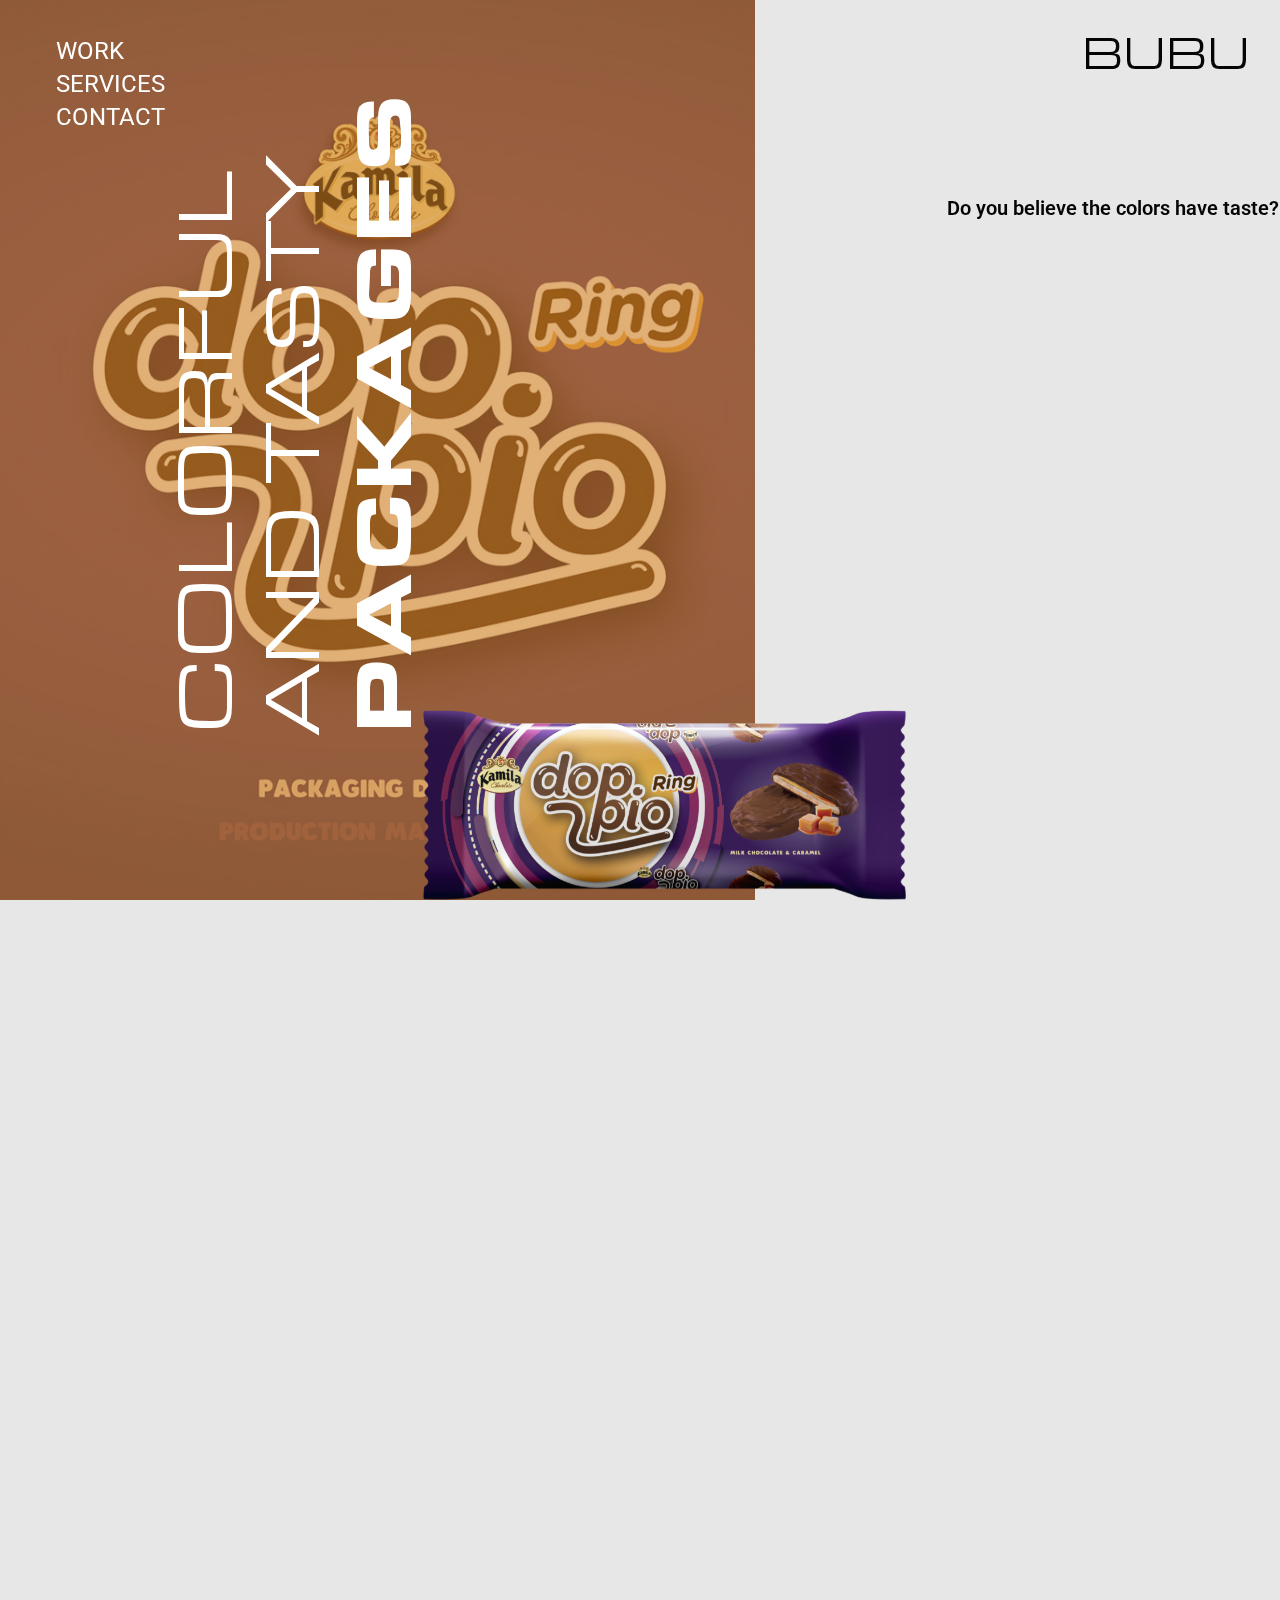
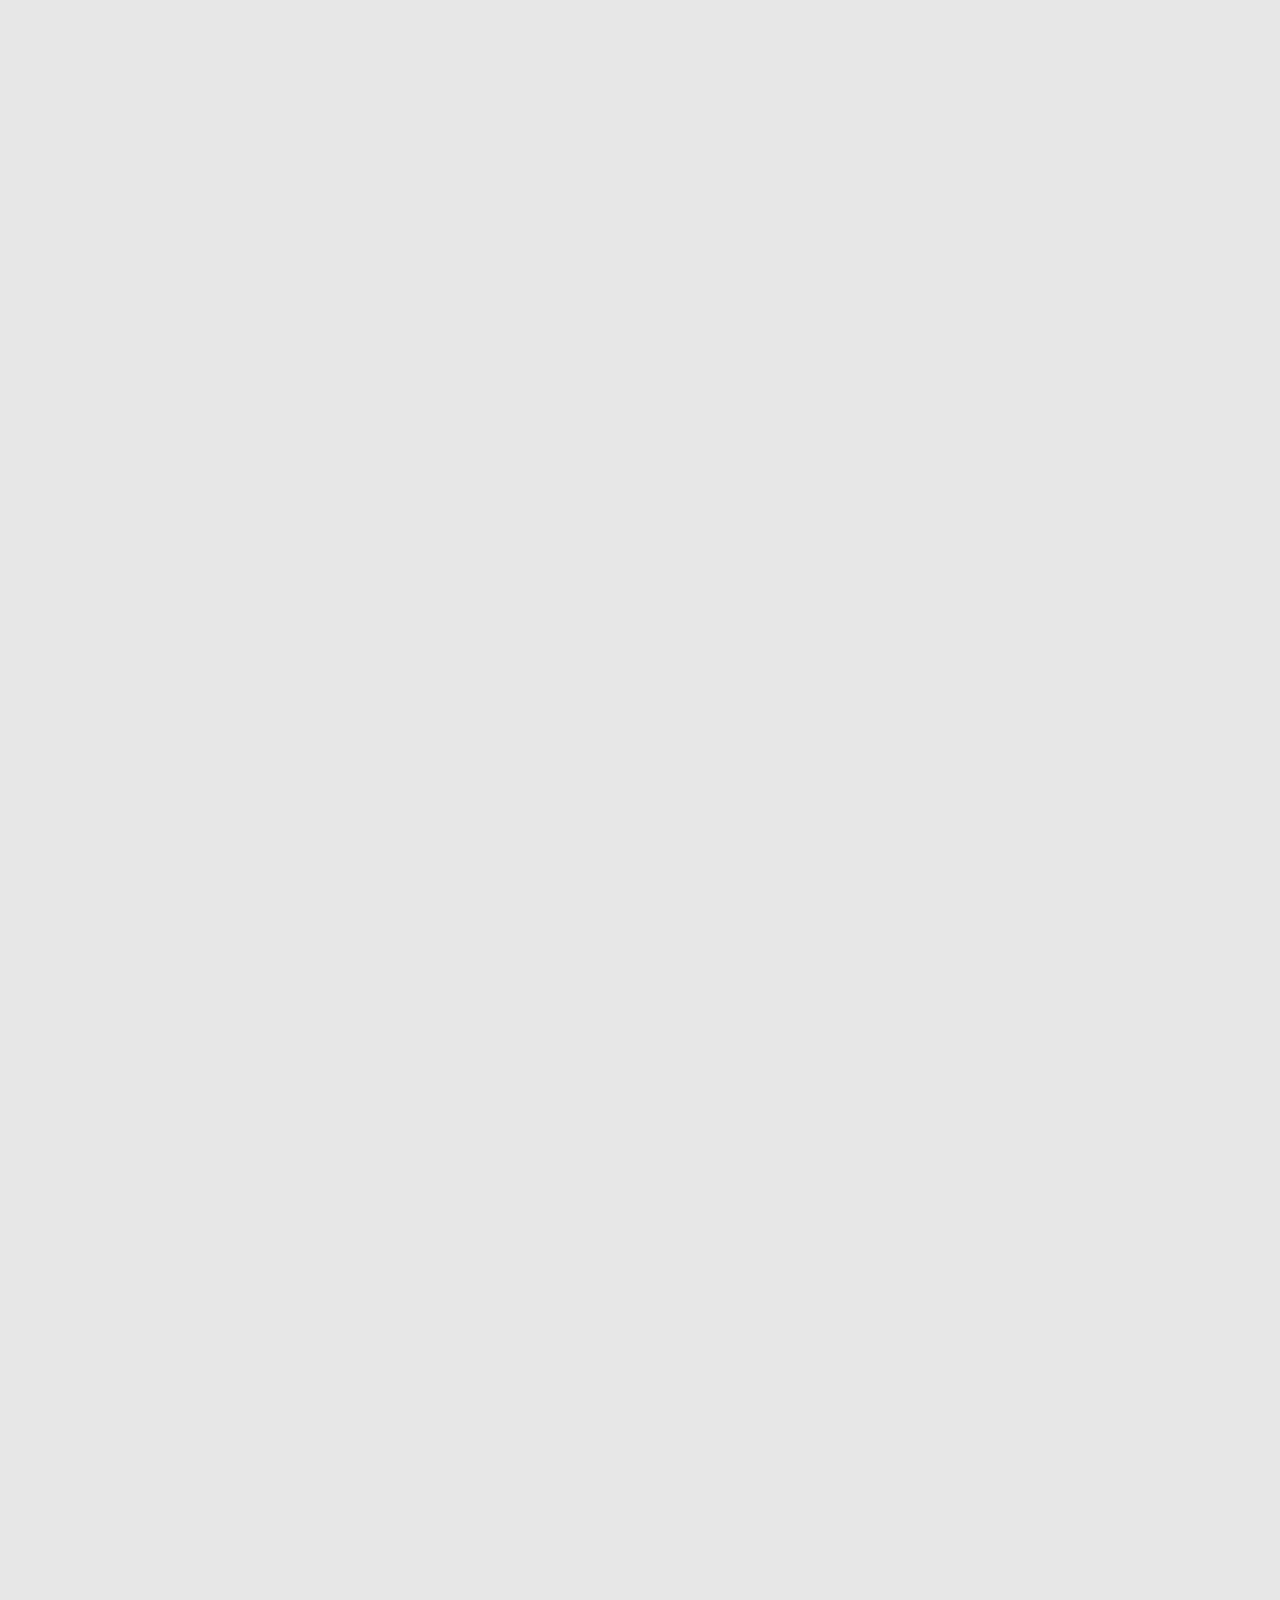
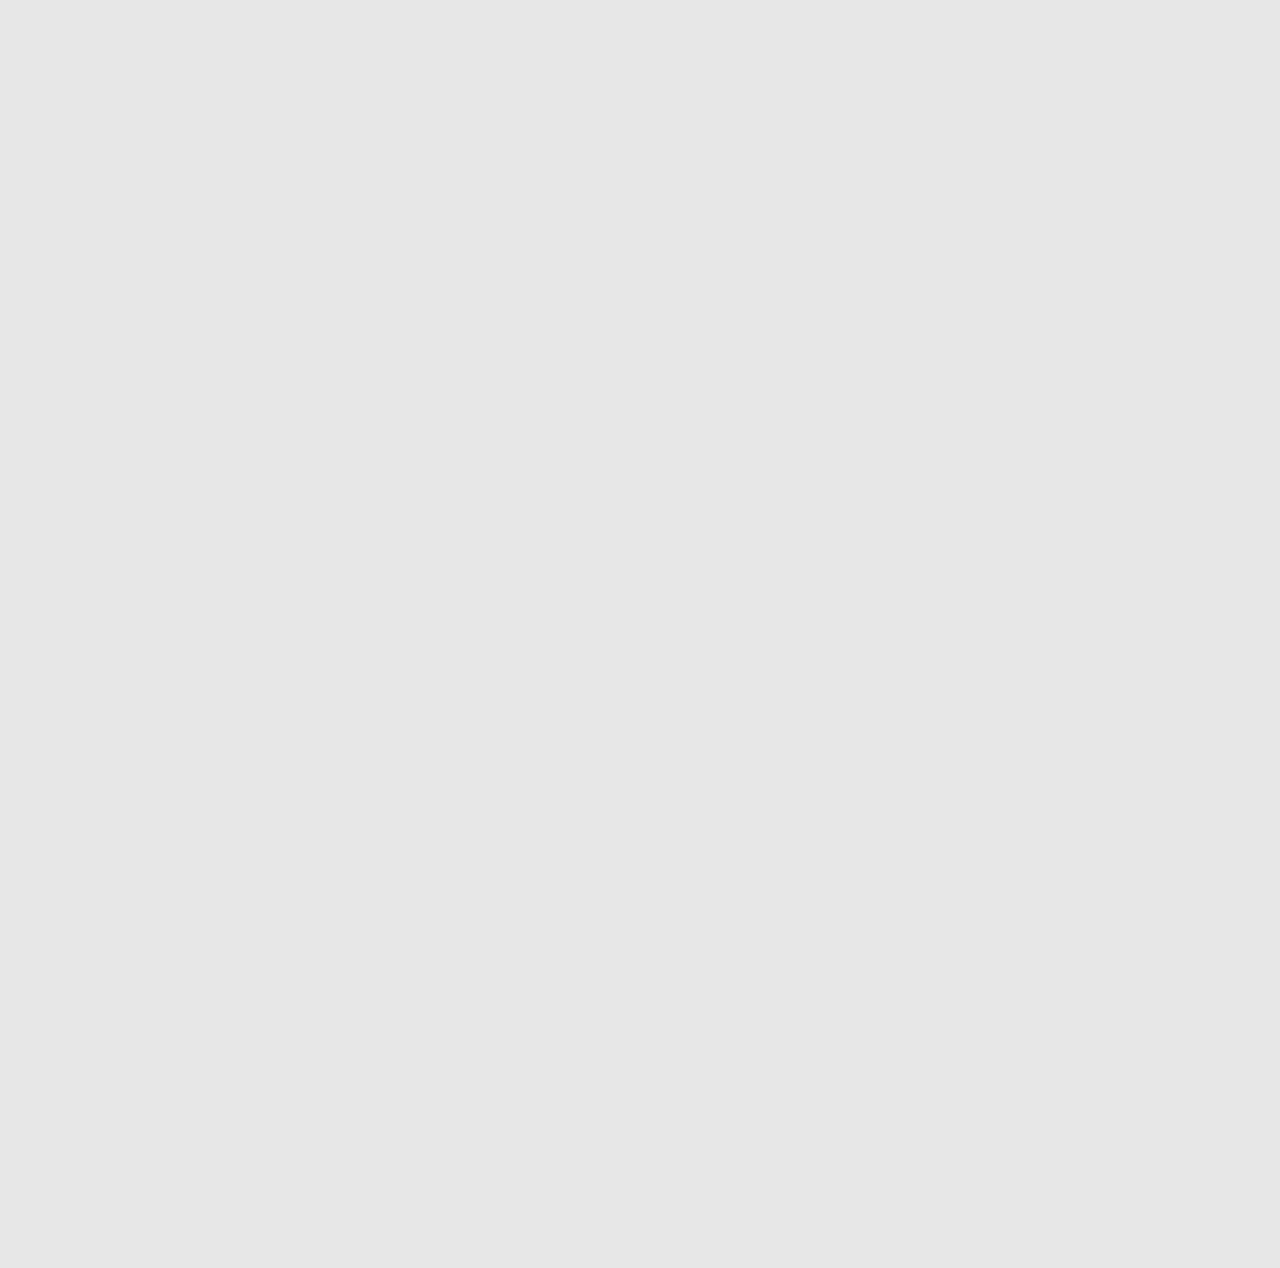
<file: colorful.html>
﻿<!DOCTYPE html>

<html lang="en" xmlns="http://www.w3.org/1999/xhtml">
<head>
    <meta charset="utf-8" />
    <title></title>
    <meta content="width=device-width, initial-scale=1, maximum-scale=1, user-scalable=no" name="viewport">
    <link href="css/animate.css" rel="stylesheet" />
    <script type="text/javascript">
        var cachebuster = Math.round(new Date().getTime() / 1000);
        document.write('<li' + 'nk rel="stylesheet" href="css/style.css?cb=' + cachebuster + '">');
    </script>
    <link href="https://fonts.googleapis.com/css2?family=Roboto:ital,wght@0,100;0,300;0,400;0,500;0,700;0,900;1,100;1,300;1,400;1,500;1,700;1,900&display=swap" rel="stylesheet">
    <style>
        nav a{ color: #fff;}

        .banner-area.banner1::after {
        background: #cd7919;
        }

    </style>
</head>
<body>

    <div class="loading"></div>
    <a href="index.html" class="logo-bottom-page wow fadeIn" data-wow-delay="0.5s">BUBU</a>
    <div class="horizontal-scroll-section">
        <div class="scene">
            <div class="horizontal-scroll-section__content-wrapper wrapper">
                <div class="horizontal-scroll-section__content-section first-slide services-first detail-banner-area">
                    <nav style="text-align: left;">
                        <a href="index.html">WORK</a>
                        <a href="services.html">SERVICES</a>
                        <a href="javascript:;" class="contact">CONTACT</a>
                    </nav>

                    <div class="banner-area banner1">
                        <div class="in">
                            <div class="text">
                                    COLORFUL<br>
                                    AND TASTY  <br>
                                <b>PACKAGES</b>
                            </div>
                           <img src="img/detail-banner-4.jpg" alt="">
                           <iframe src="https://player.vimeo.com/video/575741332?&autoplay=1&loop=1&title=0&byline=0&portrait=0&muted=1&byline=0&portrait=0&sidedock=0&loop=1&title=0&byline=0&portrait=0&background=1" style="position: absolute; width: 100%;height: 100vh; " width="100%" height="100vh" frameborder="0" allow="autoplay; fullscreen" allowfullscreen></iframe>
                        </div>
                        <img src="img/banner-img-4.png" class="front" alt="">
                    </div>
                </div>


                <div class="horizontal-scroll-section__content-section section-detail-two">
					<div class="video-area-page">
                        <div class="title">Do you believe the colors have taste?</div>
                        <iframe src="https://player.vimeo.com/video/575741332?&autoplay=0&title=0&byline=0" width="100%" frameborder="0" allow="autoplay; fullscreen" allowfullscreen></iframe>
                    </div>
                </div>


                <div class="horizontal-scroll-section__content-section section-detail-tree">
                    <div class="in-text">
                        <p>
                            There was a new chocolate product without a name, packaging design and communication strategy so as a design team we started to create a new, alive and modern product. As a result, there is the new Doppio with milk chocolate, white chocolate and caramel.
                        </p>
                        <div class="bottom-text-row">
                            <strong>Client</strong>
                            <span>Doppio / Kamila Chocolates</span>
                        </div>
                        <div class="bottom-text-row">
                            <strong>Category</strong>
                            <span>Packaging Design / Brand Identity</span>
                        </div>
                    </div>
                </div>



                <div class="horizontal-scroll-section__content-section section-detail-four">
                    <div class="imgs">
                        <img src="img/color-1.jpg" alt="">
                        <img src="img/color-2.jpg" class="img2" alt="">
                    </div>
                </div>

 
 
            


                <div class="horizontal-scroll-section__content-section">
                    <img class="shadow-contact-top" src="img/shadow-contact-top.png" alt="">
                    <img class="shadow-contact-bottom" src="img/shadow-contact-bottom.png" alt="">
                    <div class="social">
                        
                        <a href="https://www.instagram.com/bubu.agency/" target="_blank">instagram</a>
                        <a href="https://www.linkedin.com/company/bubuagency
" target="_blank">linkedin</a>
                    </div>

                    <div class="contact-content">
                        <a class="footer-logo">BUBU</a>
                        <p>Saadet Sokak, 4-1 Küçük Çamlıca, Üsküdar / İstanbul
                        <br /><br />
                            <b>T: 0216 505 60 00<br />
                            M: <a href="mailto:info@bubutasarim.com">info@bubutasarim.com</a>
                             </b>
                        </p>
                    </div>

                    <div class="copright">Copyright © Bubu Tasarım 2020</div>
                </div>

                
            </div>
        </div>
    </div>



    <script src='js/jquery.min.js'></script>
    <script src="js/wow.min.js"></script>
    <script type='text/javascript' src='js/jquery.nicescroll.min.js?ver=1'></script>
    <script>
        var cachebuster = Math.round(new Date().getTime() / 1000);
        document.write('<scr' + 'ipt type="text/javascript" src="js/function.js?cb=' + cachebuster + '"></scr' + 'ipt>');
    </script>

</body>
</html>
</file>
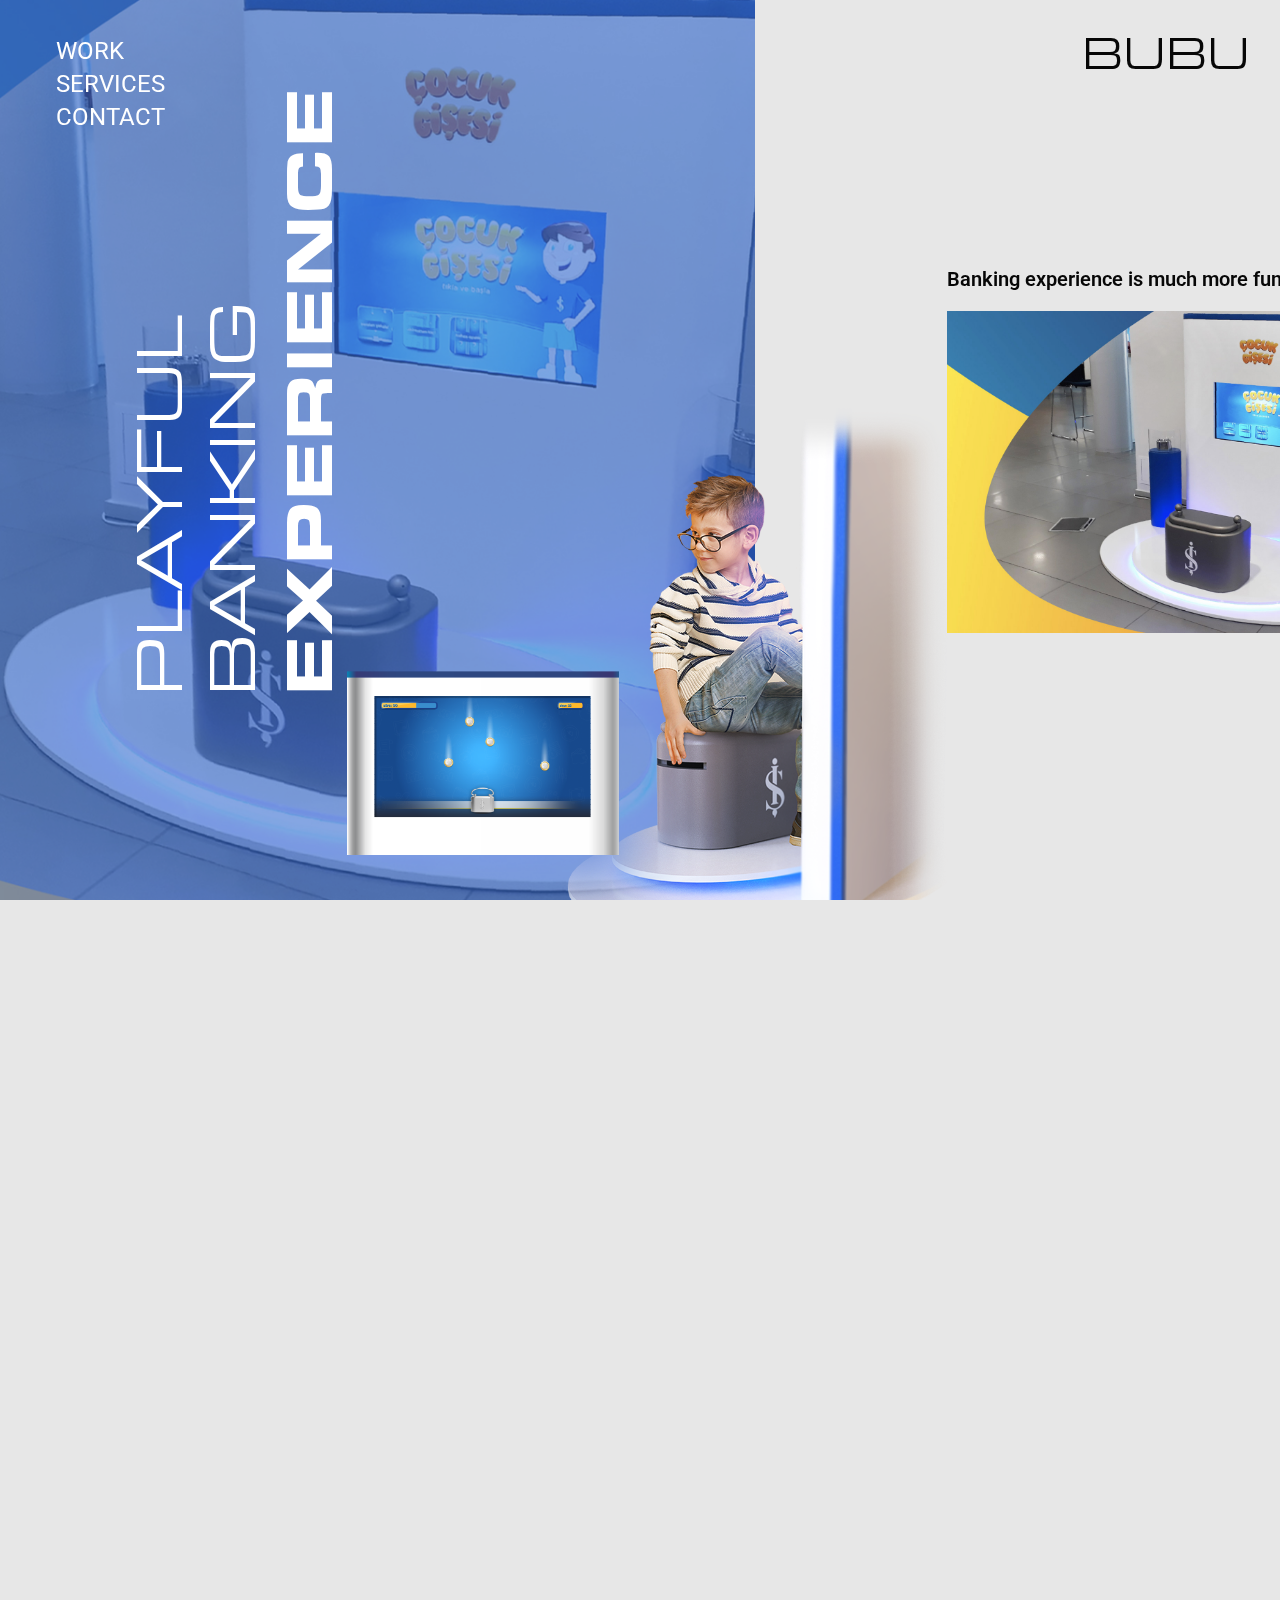
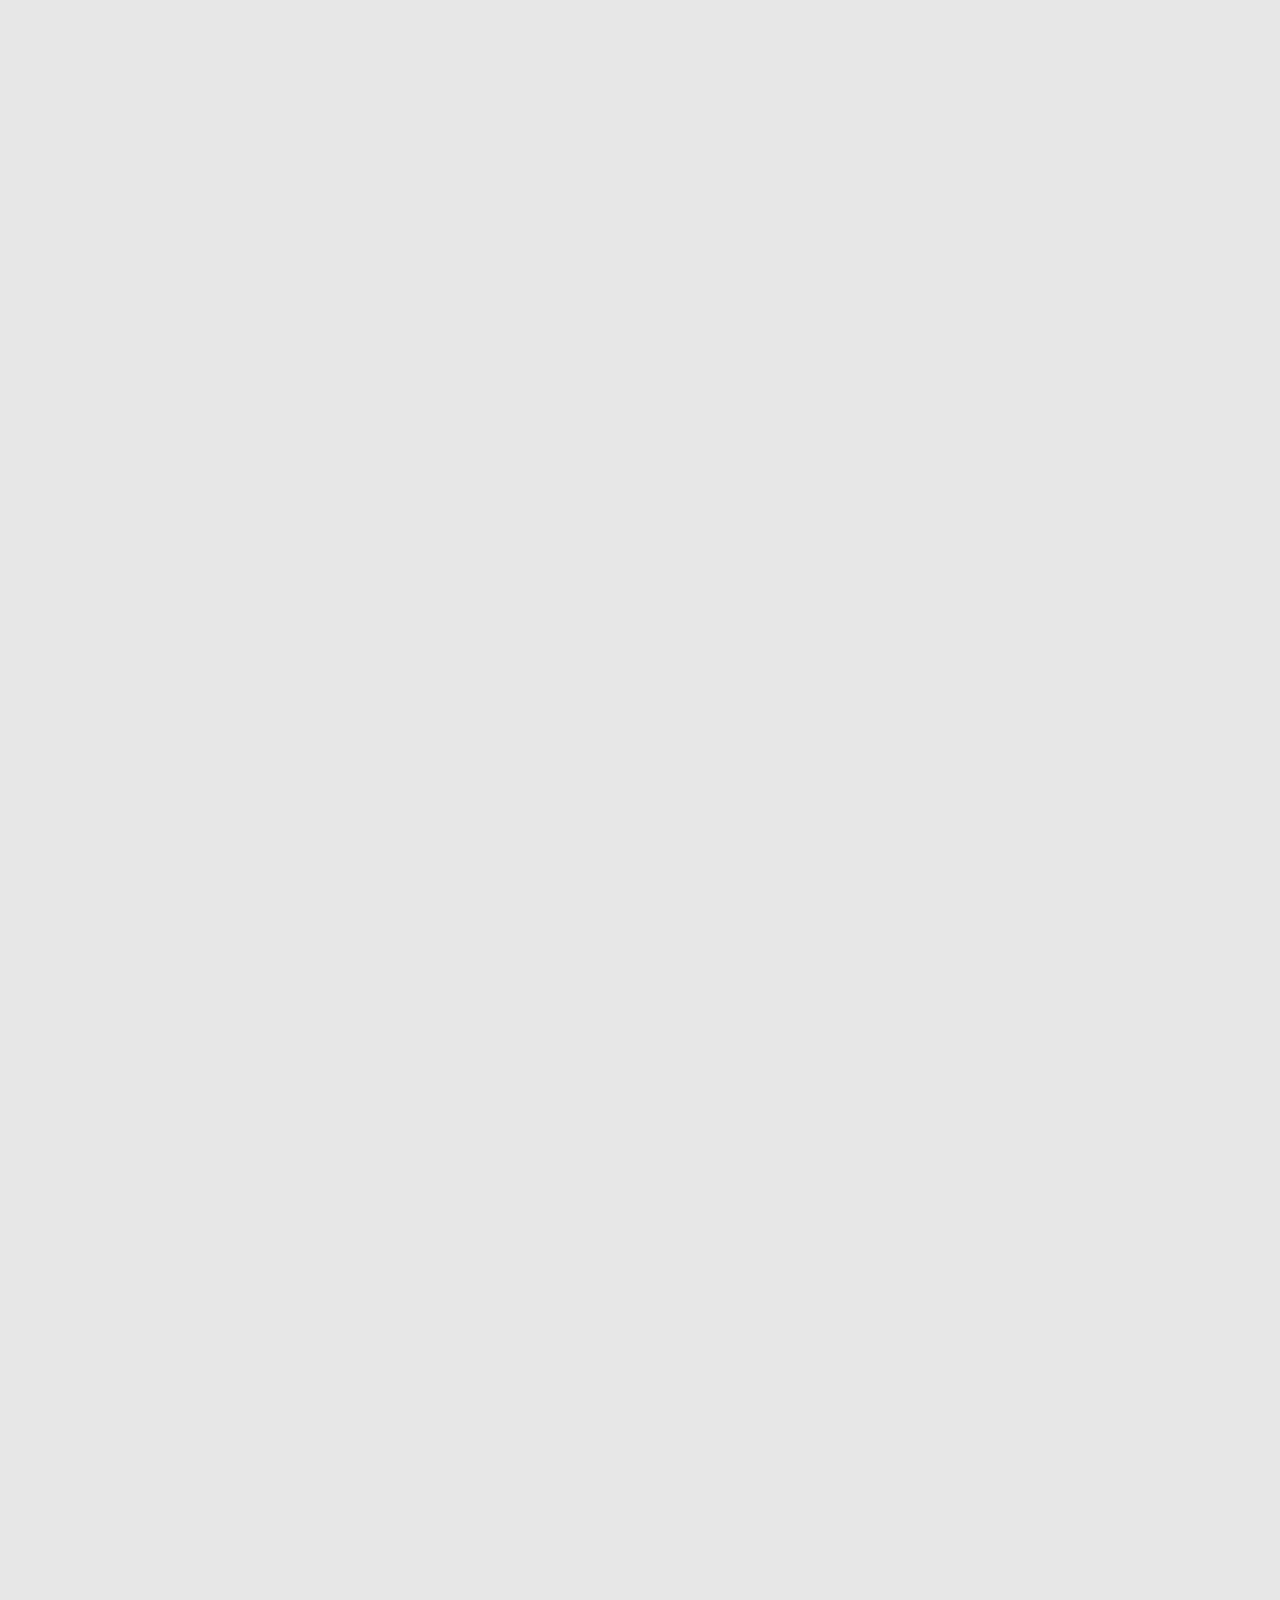
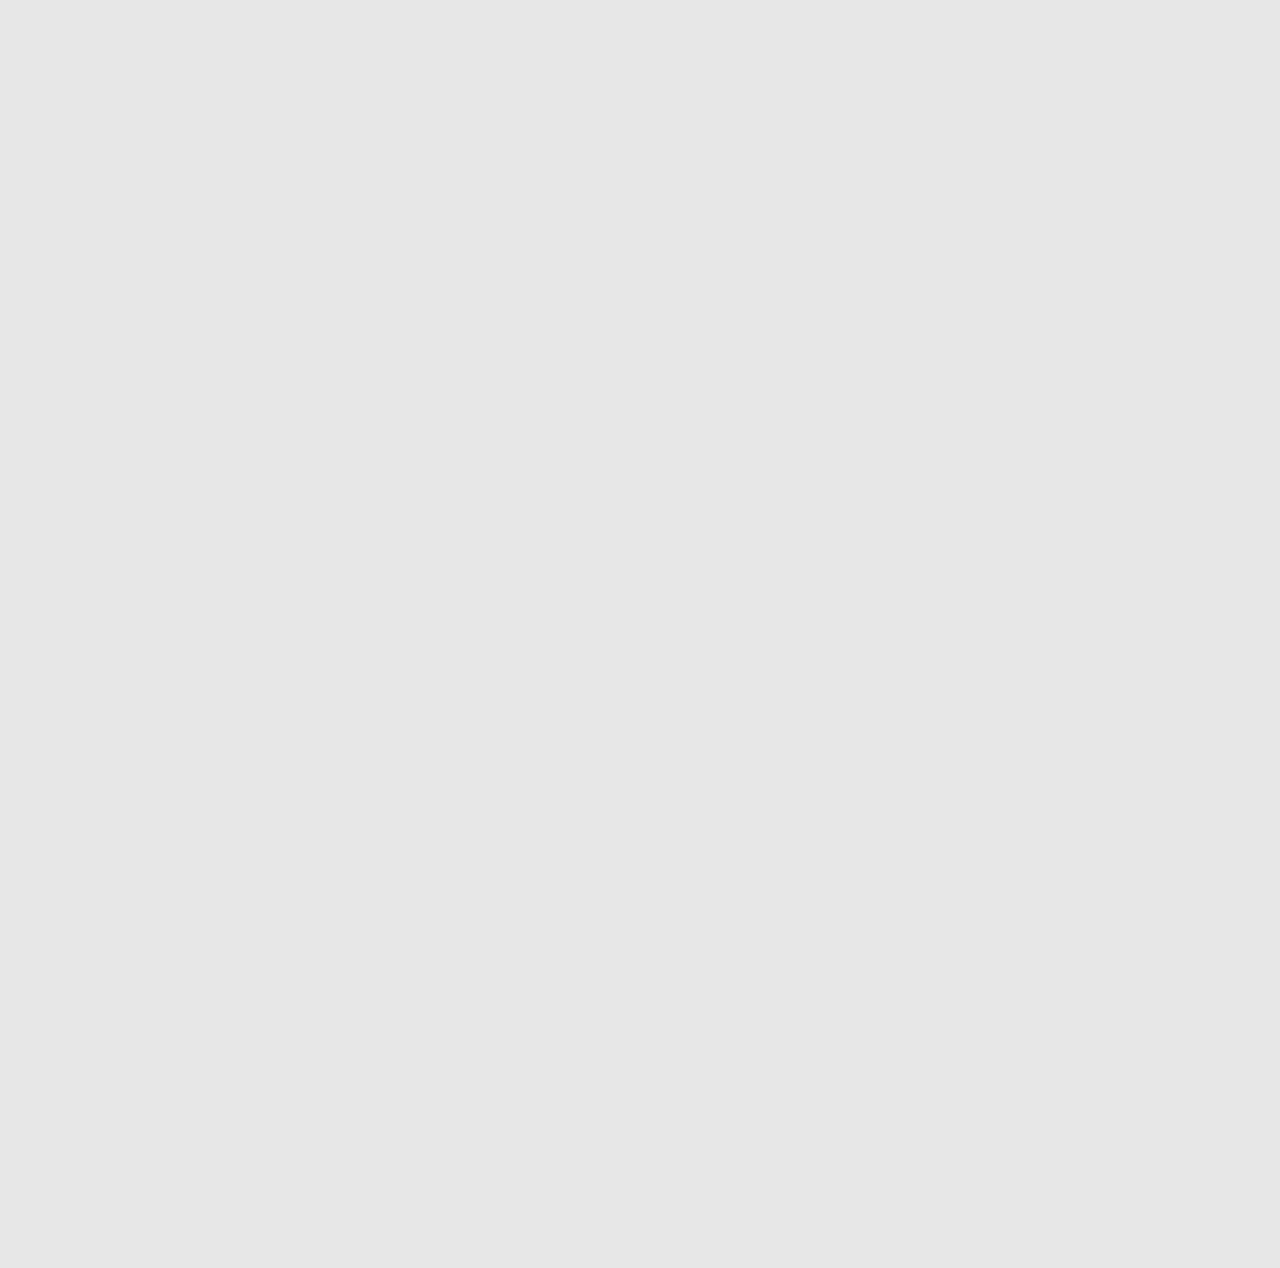
<file: playful-banking.html>
﻿<!DOCTYPE html>

<html lang="en" xmlns="http://www.w3.org/1999/xhtml">
<head>
    <meta charset="utf-8" />
    <title></title>
    <meta content="width=device-width, initial-scale=1, maximum-scale=1, user-scalable=no" name="viewport">
    <link href="css/animate.css" rel="stylesheet" />
    <script type="text/javascript">
        var cachebuster = Math.round(new Date().getTime() / 1000);
        document.write('<li' + 'nk rel="stylesheet" href="css/style.css?cb=' + cachebuster + '">');
    </script>
    <link href="https://fonts.googleapis.com/css2?family=Roboto:ital,wght@0,100;0,300;0,400;0,500;0,700;0,900;1,100;1,300;1,400;1,500;1,700;1,900&display=swap" rel="stylesheet">
    <style>
        nav a{ color: #fff;}
        .banner-area.banner1::after {
        background: #2e68d1;
        }
@media screen and (max-width: 1560px){
.banner-area .text {font-size: 67px;left: -9%;}
.banner-area .front {right: -27%;width: 81% !important;}
}

@media screen and (max-width: 1024px){
.banner-area .text {font-size: 37px;left: 0;}
.banner-area .front {right: 16% !important;width: 60% !important;}
}
    </style>
</head>
<body>

    <div class="loading"></div>
    <a href="index.html" class="logo-bottom-page wow fadeIn" data-wow-delay="0.5s">BUBU</a>
    <div class="horizontal-scroll-section">
        <div class="scene">
            <div class="horizontal-scroll-section__content-wrapper wrapper">
                <div class="horizontal-scroll-section__content-section first-slide services-first detail-banner-area">
                    <nav style="text-align: left;">
                        <a href="index.html">WORK</a>
                        <a href="services.html">SERVICES</a>
                        <a href="javascript:;" class="contact">CONTACT</a>
                    </nav>

                    <div class="banner-area banner1">
                        <div class="text">
                            	PLAYFUL<br>
                                BANKING <br>
                            <b>EXPERIENCE</b>
                        </div>
                        <img src="img/banner-img-3.png" class="front" alt="">
                        <img src="img/detail-banner-3.jpg" alt="">
                    </div>
                </div>


                <div class="horizontal-scroll-section__content-section section-detail-two">
					<div class="video-area-page">
                        <div class="title">Banking experience is much more fun for the kids with “Çocuk Gişesi”.</div>
                        <img src="img/playful.jpg" class="playfulMobil" style="margin-top:20px; float:left; width:88%;" alt="">
                        <!-- <iframe src="https://player.vimeo.com/video/575740994?&autoplay=0&title=0&byline=0" width="100%" frameborder="0" allow="autoplay; fullscreen" allowfullscreen></iframe> -->
                    </div>
                </div>


                <div class="horizontal-scroll-section__content-section section-detail-tree">
                    <div class="in-text">
                        <p>
                            We designed a digital experience for children who come to the bank with their families and have to wait for tedious banking transactions. By making waiting times fun, we showed them that even banks can be fun.
                        </p>
                        <div class="bottom-text-row">
                            <strong>Client</strong>
                            <span>Türkiye İş Bankası</span>
                        </div>
                        <div class="bottom-text-row">
                            <strong>Category</strong>
                            <span>Experience Design</span>
                        </div>
                    </div>
                </div>



                <div class="horizontal-scroll-section__content-section section-detail-four">
                    <div class="imgs">
                        <img src="img/bank-1.jpg" alt="">
                        <img src="img/bank-2.jpg" class="img2" alt="">
                    </div>
                </div>

 
 
            


                <div class="horizontal-scroll-section__content-section">
                    <img class="shadow-contact-top" src="img/shadow-contact-top.png" alt="">
                    <img class="shadow-contact-bottom" src="img/shadow-contact-bottom.png" alt="">
                    <div class="social">
                        
                        <a href="https://www.instagram.com/bubu.agency/" target="_blank">instagram</a>
                        <a href="https://www.linkedin.com/company/bubuagency
" target="_blank">linkedin</a>
                    </div>

                    <div class="contact-content">
                        <a class="footer-logo">BUBU</a>
                        <p>Saadet Sokak, 4-1 Küçük Çamlıca, Üsküdar / İstanbul
                        <br /><br />
                            <b>T: 0216 505 60 00<br />
                            M: <a href="mailto:info@bubutasarim.com">info@bubutasarim.com</a>
                             </b>
                        </p>
                    </div>

                    <div class="copright">Copyright © Bubu Tasarım 2020</div>
                </div>

                
            </div>
        </div>
    </div>



    <script src='js/jquery.min.js'></script>
    <script src="js/wow.min.js"></script>
    <script type='text/javascript' src='js/jquery.nicescroll.min.js?ver=1'></script>
    <script>
        var cachebuster = Math.round(new Date().getTime() / 1000);
        document.write('<scr' + 'ipt type="text/javascript" src="js/function.js?cb=' + cachebuster + '"></scr' + 'ipt>');
    </script>

</body>
</html>
</file>
